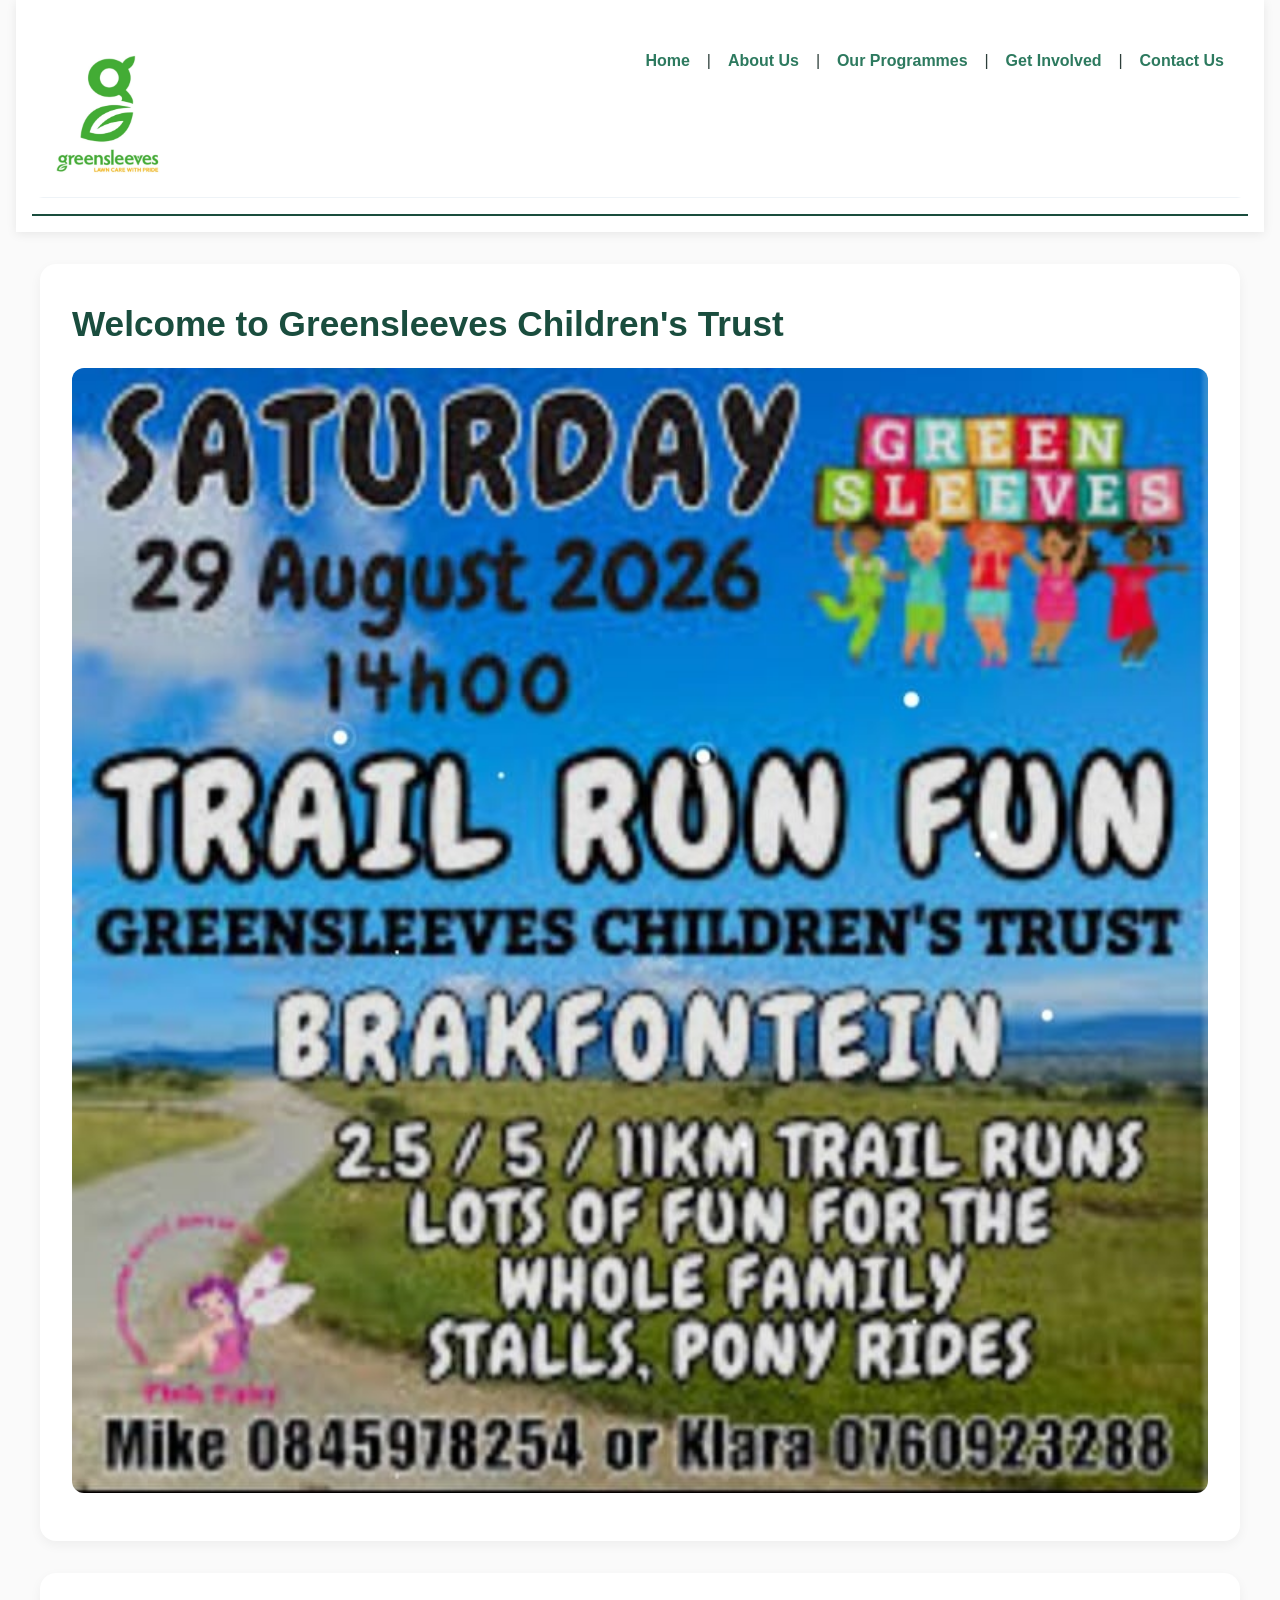
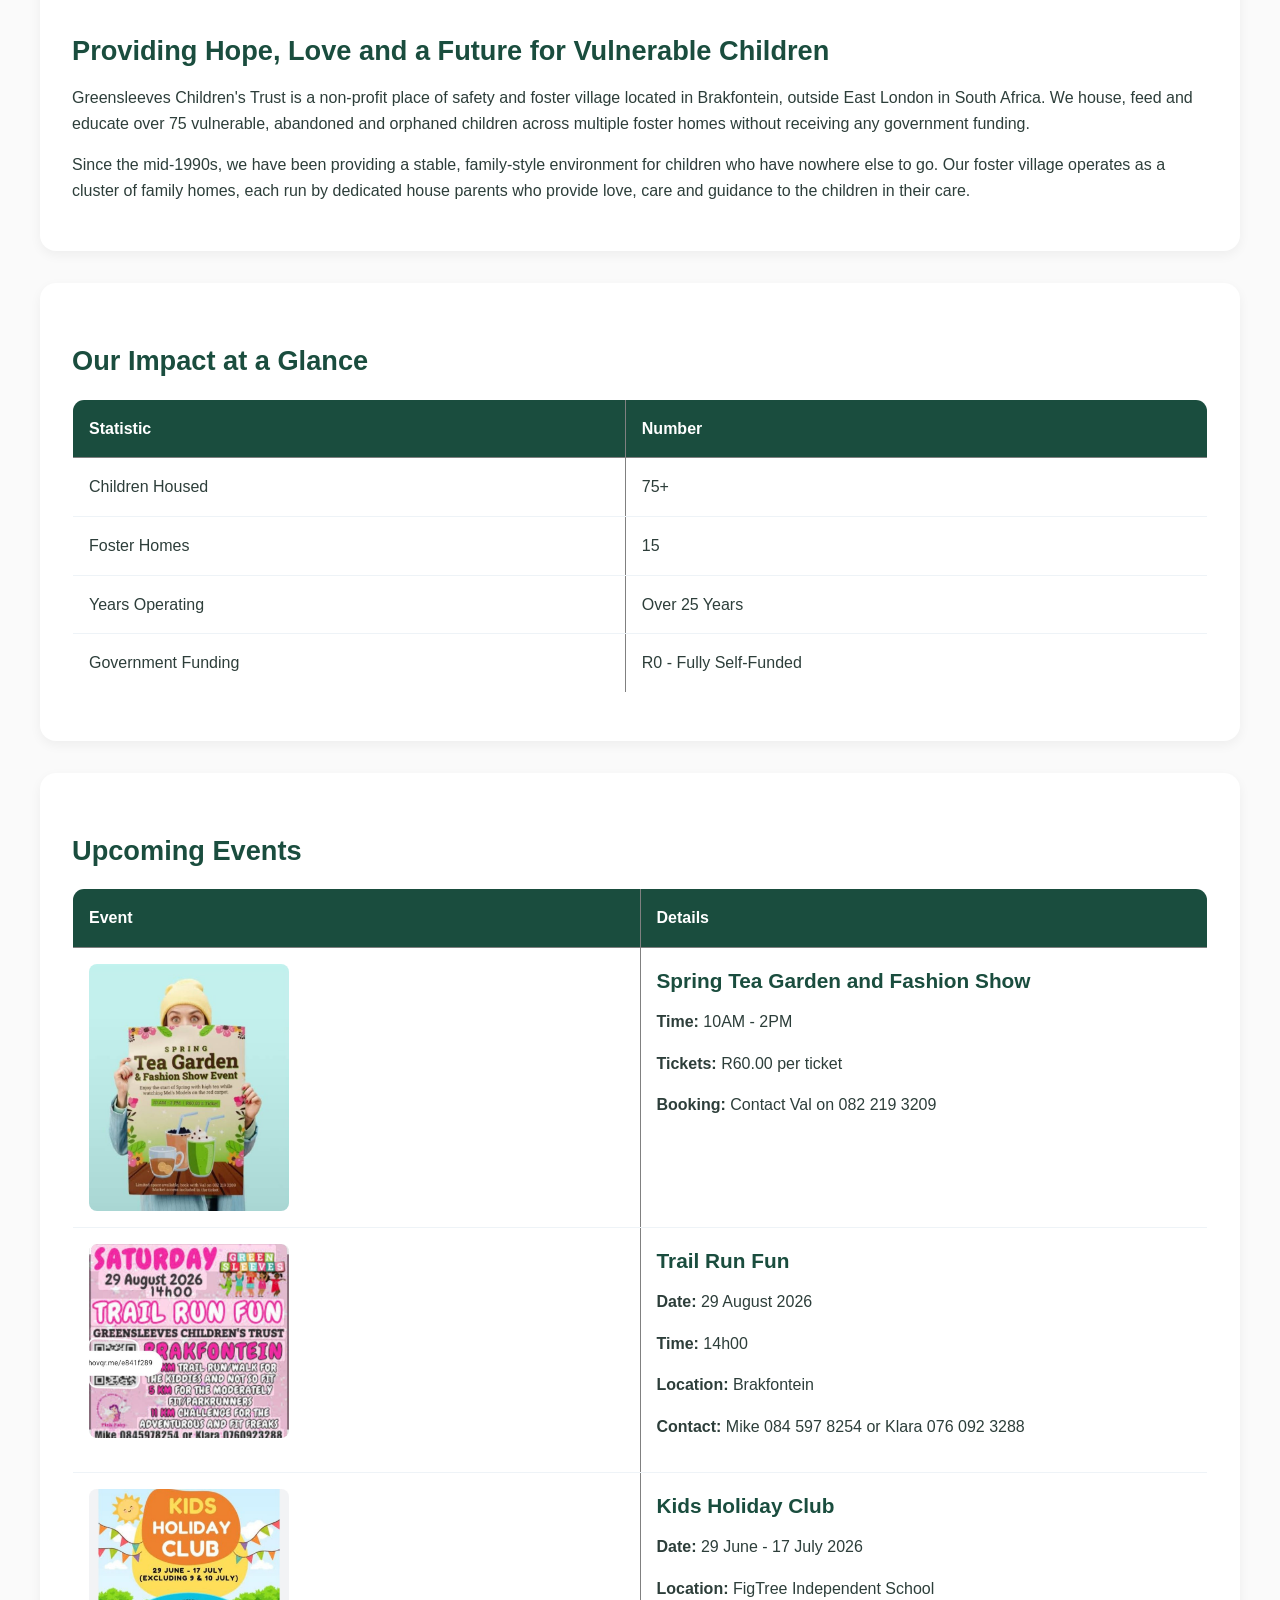
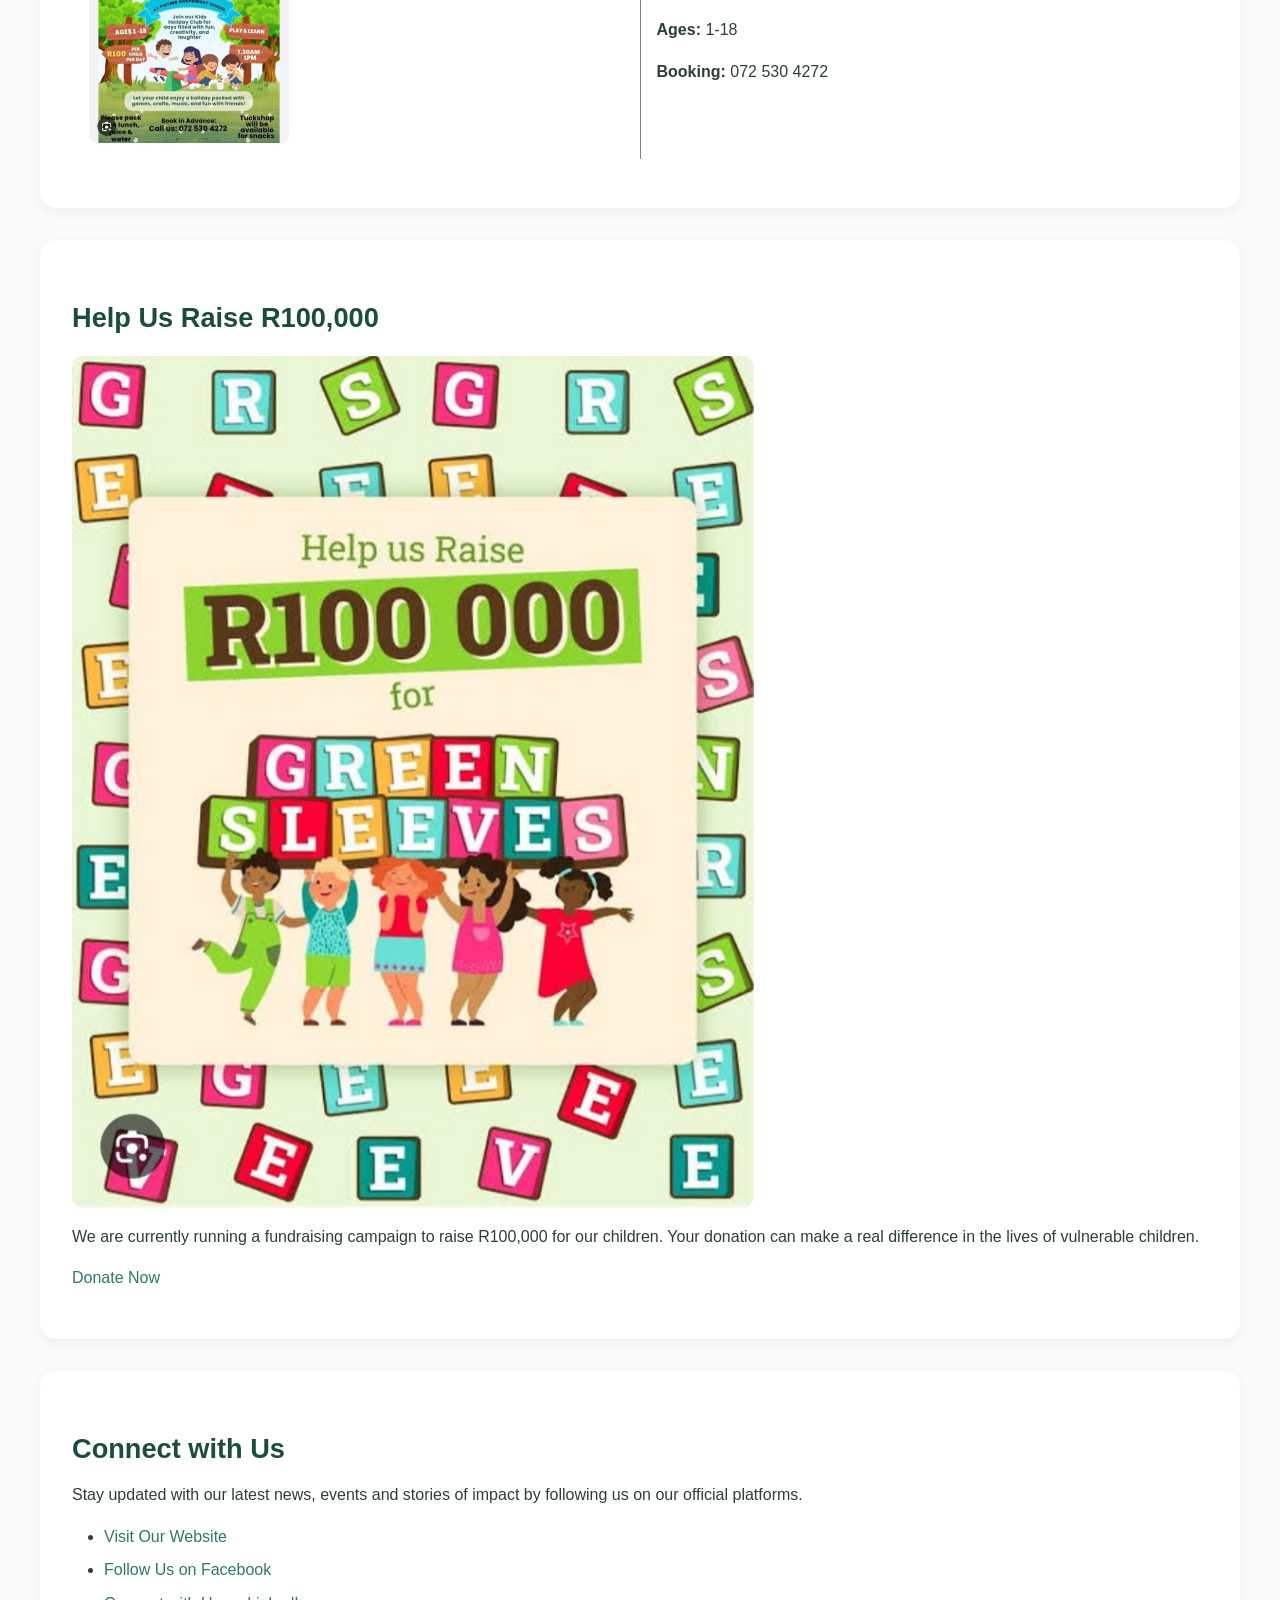
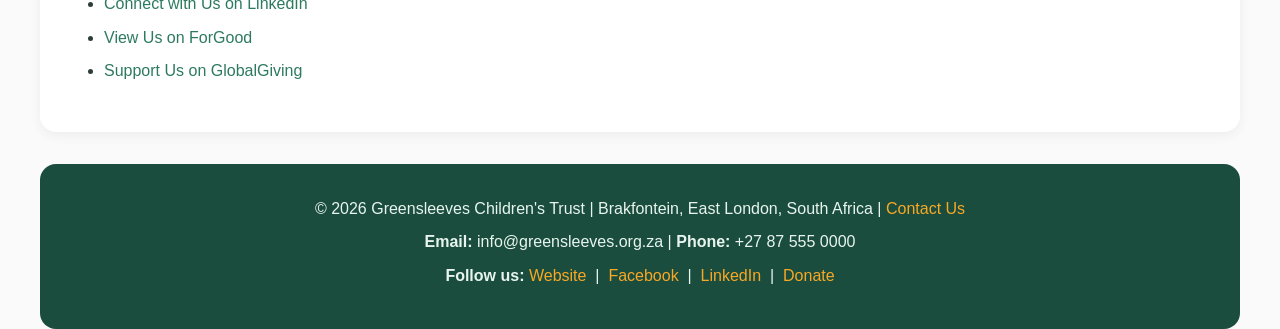
<file: index.html>
<!DOCTYPE html>
<html lang="en">
<head>
  <meta charset="UTF-8" />
  <meta name="viewport" content="width=device-width, initial-scale=1.0" />
  <title>Home - Greensleeves Children's Trust</title>
  <meta name="description" content="Greensleeves Children's Trust is a non-profit foster village in East London, providing hope and education to vulnerable children.">
  <meta name="keywords" content="Greensleeves, NPO, charity, foster home, East London, donate, volunteer">
  <link rel="stylesheet" href="css/style.css" />
</head>
<body>

  <header>
    <nav>
      <table width="100%" cellpadding="10">
        <tr>
          <td width="20%">
            <img src="images/greensleeves-logo.jpg" alt="Greensleeves Children's Trust logo" width="120" height="80" />
          </td>
          <td width="80%" align="right">
            <a href="index.html">Home</a> &nbsp;|&nbsp;
            <a href="about.html">About Us</a> &nbsp;|&nbsp;
            <a href="services.html">Our Programmes</a> &nbsp;|&nbsp;
            <a href="enquiry.html">Get Involved</a> &nbsp;|&nbsp;
            <a href="contact.html">Contact Us</a>
          </td>
        </tr>
      </table>
      <hr />
    </nav>
  </header>

  <main>
    <section>
      <h1>Welcome to Greensleeves Children's Trust</h1>
      <img src="images/trail-run-poster1.jpg" alt="Greensleeves Trail Run Event" width="100%" height="400" />
    </section>

    <section>
      <h2>Providing Hope, Love and a Future for Vulnerable Children</h2>
      <p>
        Greensleeves Children's Trust is a non-profit place of safety and foster village located in Brakfontein, outside East London in South Africa. We house, feed and educate over 75 vulnerable, abandoned and orphaned children across multiple foster homes without receiving any government funding.
      </p>
      <p>
        Since the mid-1990s, we have been providing a stable, family-style environment for children who have nowhere else to go. Our foster village operates as a cluster of family homes, each run by dedicated house parents who provide love, care and guidance to the children in their care.
      </p>
    </section>

    <section>
      <h2>Our Impact at a Glance</h2>
      <table border="1" cellpadding="10" width="80%">
        <tr>
          <th>Statistic</th>
          <th>Number</th>
        </tr>
        <tr>
          <td>Children Housed</td>
          <td>75+</td>
        </tr>
        <tr>
          <td>Foster Homes</td>
          <td>15</td>
        </tr>
        <tr>
          <td>Years Operating</td>
          <td>Over 25 Years</td>
        </tr>
        <tr>
          <td>Government Funding</td>
          <td>R0 - Fully Self-Funded</td>
        </tr>
      </table>
    </section>

    <section>
      <h2>Upcoming Events</h2>
      <table border="1" cellpadding="10" width="100%">
        <tr>
          <th width="50%">Event</th>
          <th width="50%">Details</th>
        </tr>
        <tr>
          <td><img src="images/spring-tea-garden.jpg" alt="Spring Tea Garden and Fashion Show" width="200" height="150" /></td>
          <td>
            <h3>Spring Tea Garden and Fashion Show</h3>
            <p><strong>Time:</strong> 10AM - 2PM</p>
            <p><strong>Tickets:</strong> R60.00 per ticket</p>
            <p><strong>Booking:</strong> Contact Val on 082 219 3209</p>
          </td>
        </tr>
        <tr>
          <td><img src="images/trail-run-poster2.jpg" alt="Greensleeves Trail Run Fun" width="200" height="150" /></td>
          <td>
            <h3>Trail Run Fun</h3>
            <p><strong>Date:</strong> 29 August 2026</p>
            <p><strong>Time:</strong> 14h00</p>
            <p><strong>Location:</strong> Brakfontein</p>
            <p><strong>Contact:</strong> Mike 084 597 8254 or Klara 076 092 3288</p>
          </td>
        </tr>
        <tr>
          <td><img src="images/kids-holiday-club.jpg" alt="Kids Holiday Club" width="200" height="150" /></td>
          <td>
            <h3>Kids Holiday Club</h3>
            <p><strong>Date:</strong> 29 June - 17 July 2026</p>
            <p><strong>Location:</strong> FigTree Independent School</p>
            <p><strong>Ages:</strong> 1-18</p>
            <p><strong>Booking:</strong> 072 530 4272</p>
          </td>
        </tr>
      </table>
    </section>

    <section>
      <h2>Help Us Raise R100,000</h2>
      <img src="images/fundraising-poster.jpg" alt="Help us raise R100,000 for Greensleeves" width="60%" height="300" />
      <p>
        We are currently running a fundraising campaign to raise R100,000 for our children. Your donation can make a real difference in the lives of vulnerable children.
      </p>
      <p>
        <a href="https://www.globalgiving.org/donate/57578/greensleeves-childrens-trust/" target="_blank">Donate Now</a>
      </p>
    </section>

    <section>
      <h2>Connect with Us</h2>
      <p>Stay updated with our latest news, events and stories of impact by following us on our official platforms.</p>
      <ul>
        <li><a href="http://www.greensleeveschildrenstrust.co.za" target="_blank">Visit Our Website</a></li>
        <li><a href="https://www.facebook.com/greensleevesct" target="_blank">Follow Us on Facebook</a></li>
        <li><a href="https://www.linkedin.com/company/greensleevesel" target="_blank">Connect with Us on LinkedIn</a></li>
        <li><a href="https://www.forgood.co.za" target="_blank">View Us on ForGood</a></li>
        <li><a href="https://www.globalgiving.org/donate/57578/greensleeves-childrens-trust/" target="_blank">Support Us on GlobalGiving</a></li>
      </ul>
    </section>
  </main>

  <footer>
    <hr />
    <p>&copy; 2026 Greensleeves Children's Trust | Brakfontein, East London, South Africa | <a href="contact.html">Contact Us</a></p>
    <p><strong>Email:</strong> info@greensleeves.org.za | <strong>Phone:</strong> +27 87 555 0000</p>
    <p>
      <strong>Follow us:</strong>
      <a href="http://www.greensleeveschildrenstrust.co.za" target="_blank">Website</a> &nbsp;|&nbsp;
      <a href="https://www.facebook.com/greensleevesct" target="_blank">Facebook</a> &nbsp;|&nbsp;
      <a href="https://www.linkedin.com/company/greensleevesel" target="_blank">LinkedIn</a> &nbsp;|&nbsp;
      <a href="https://www.globalgiving.org/donate/57578/greensleeves-childrens-trust/" target="_blank">Donate</a>
    </p>
  </footer>
</body>
</html>
</file>
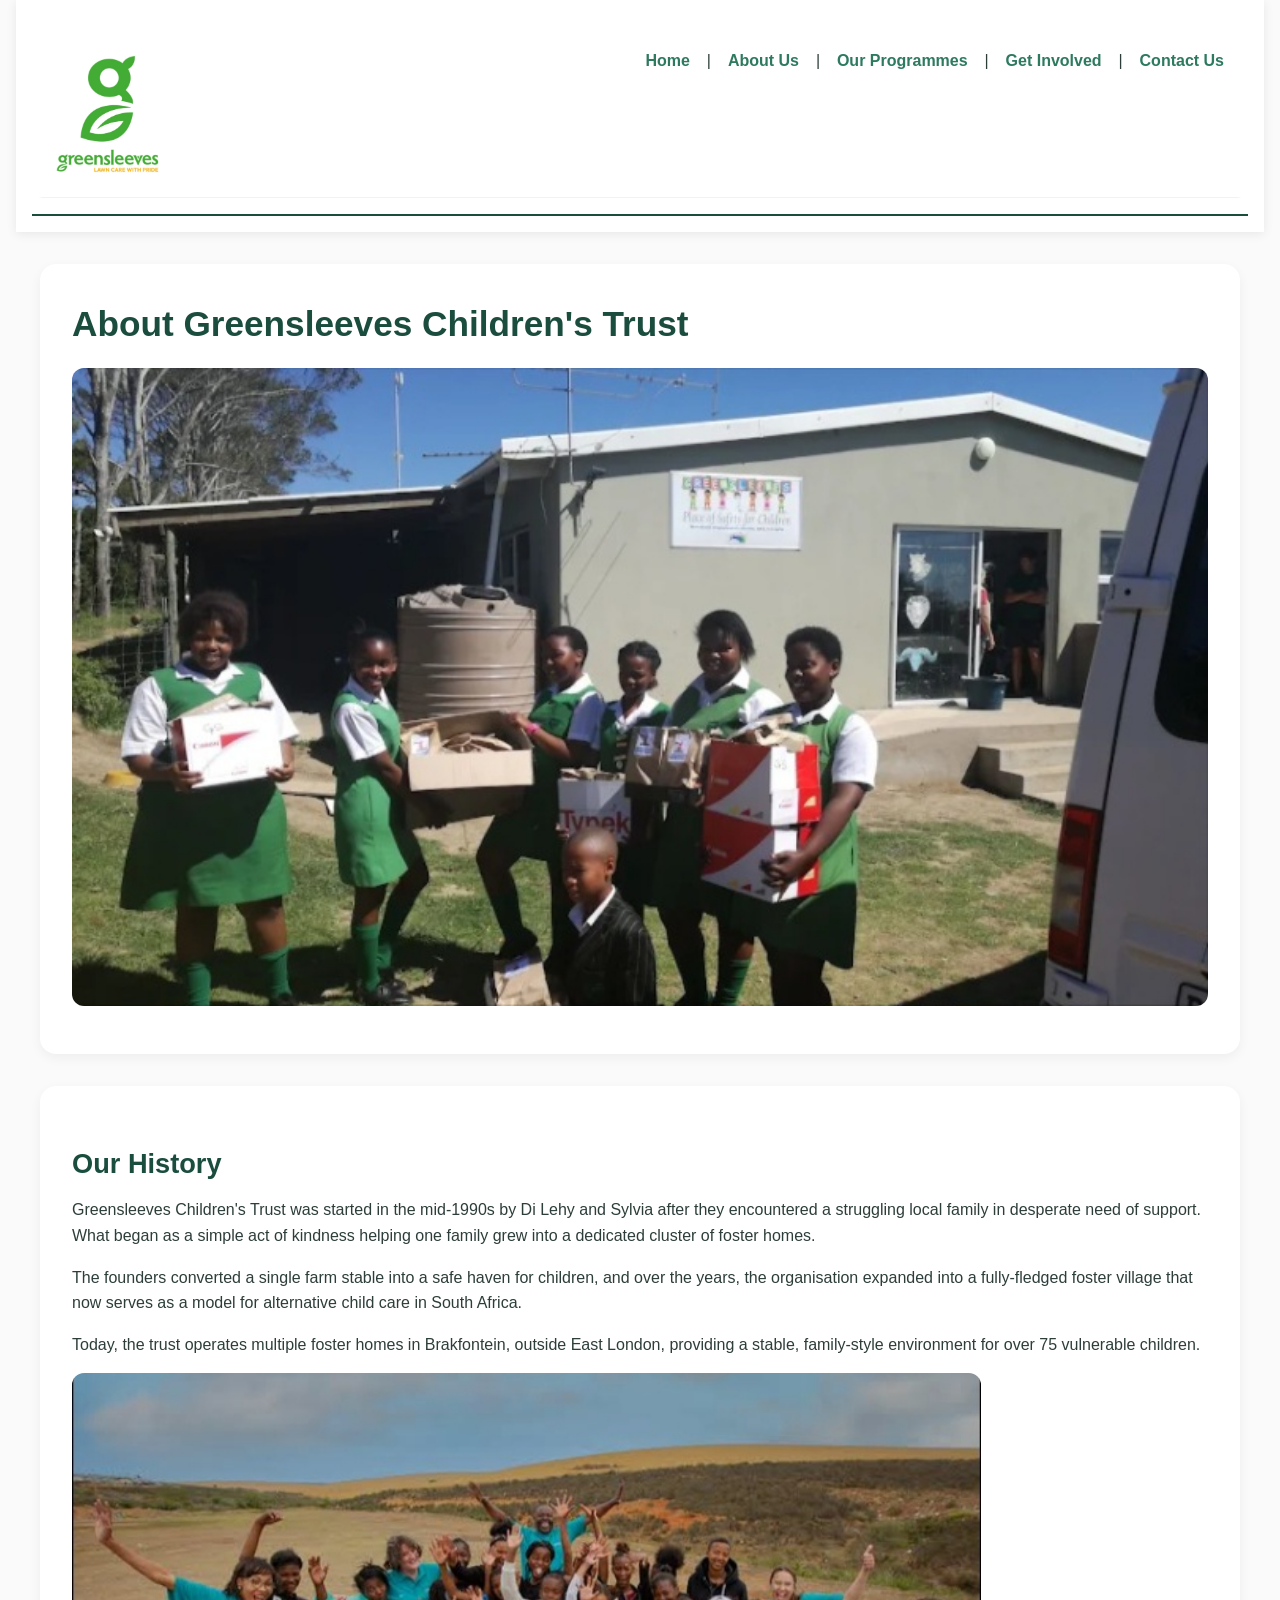
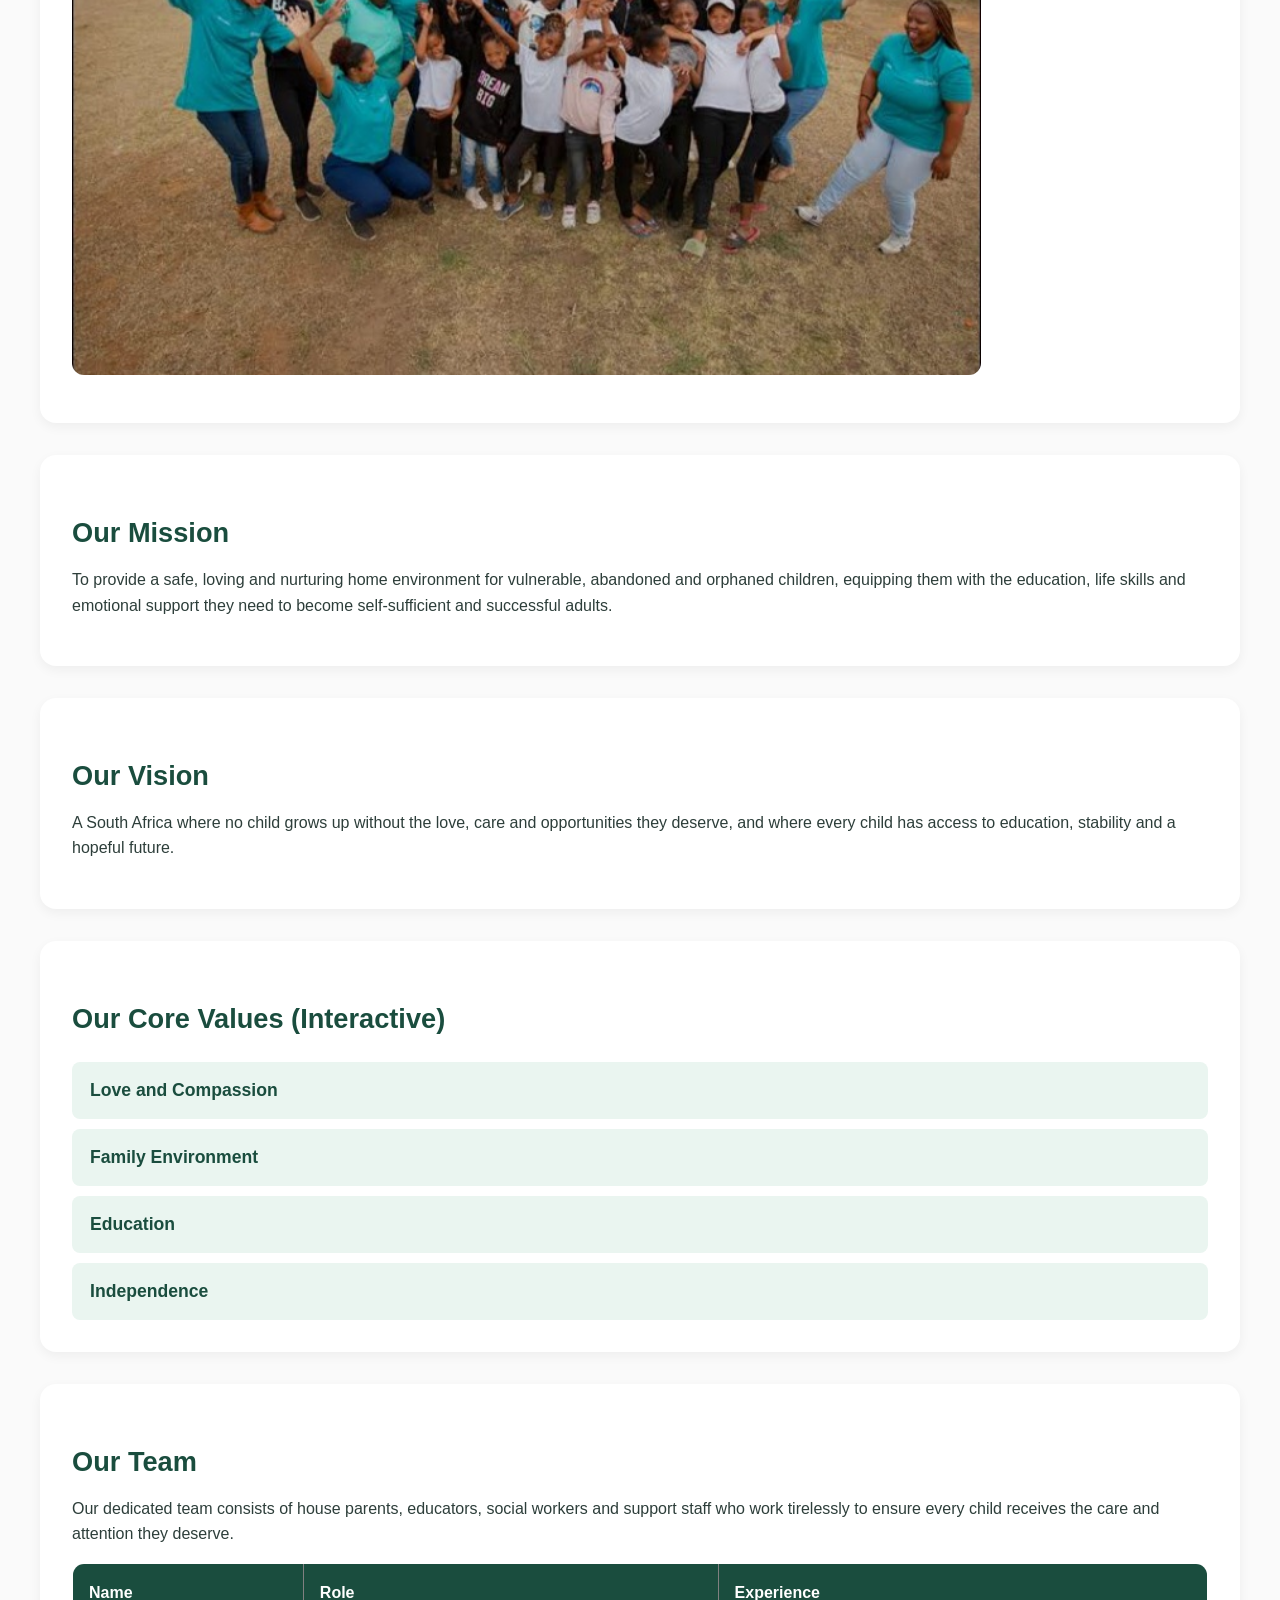
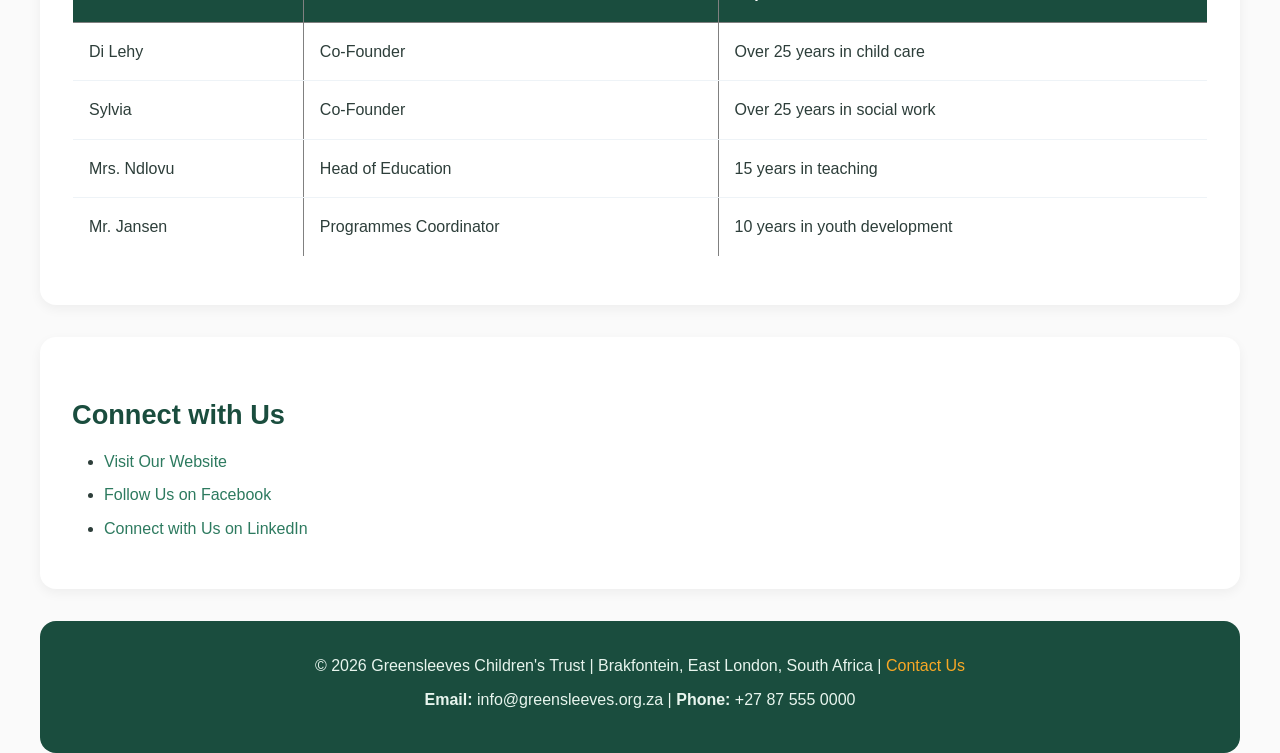
<file: about.html>
<!DOCTYPE html>
<html lang="en">
<head>
  <meta charset="UTF-8" />
  <meta name="viewport" content="width=device-width, initial-scale=1.0" />
  <title>About Us - Greensleeves Children's Trust</title>
  <meta name="description" content="Learn about the history, mission, and team of Greensleeves Children's Trust, a foster village operating since the 1990s.">
  <meta name="keywords" content="Greensleeves history, foster care, NPO mission, East London charity">
  <link rel="stylesheet" href="css/style.css" />
</head>
<body>

  <header>
    <nav>
      <table width="100%" cellpadding="10">
        <tr>
          <td width="20%">
            <img src="images/greensleeves-logo.jpg" alt="Greensleeves Children's Trust logo" width="120" height="80" />
          </td>
          <td width="80%" align="right">
            <a href="index.html">Home</a> &nbsp;|&nbsp;
            <a href="about.html">About Us</a> &nbsp;|&nbsp;
            <a href="services.html">Our Programmes</a> &nbsp;|&nbsp;
            <a href="enquiry.html">Get Involved</a> &nbsp;|&nbsp;
            <a href="contact.html">Contact Us</a>
          </td>
        </tr>
      </table>
      <hr />
    </nav>
  </header>

  <main>
    <section>
      <h1>About Greensleeves Children's Trust</h1>
      <img src="images/foster-home.jpg" alt="Greensleeves foster home" width="100%" height="400" />
    </section>

    <section>
      <h2>Our History</h2>
      <p>
        Greensleeves Children's Trust was started in the mid-1990s by Di Lehy and Sylvia after they encountered a struggling local family in desperate need of support. What began as a simple act of kindness helping one family grew into a dedicated cluster of foster homes.
      </p>
      <p>
        The founders converted a single farm stable into a safe haven for children, and over the years, the organisation expanded into a fully-fledged foster village that now serves as a model for alternative child care in South Africa.
      </p>
      <p>
        Today, the trust operates multiple foster homes in Brakfontein, outside East London, providing a stable, family-style environment for over 75 vulnerable children.
      </p>
      <img src="images/team-photo.jpg" alt="Greensleeves team and staff" width="80%" height="350" />
    </section>

    <section>
      <h2>Our Mission</h2>
      <p>
        To provide a safe, loving and nurturing home environment for vulnerable, abandoned and orphaned children, equipping them with the education, life skills and emotional support they need to become self-sufficient and successful adults.
      </p>
    </section>

    <section>
      <h2>Our Vision</h2>
      <p>
        A South Africa where no child grows up without the love, care and opportunities they deserve, and where every child has access to education, stability and a hopeful future.
      </p>
    </section>

    <section>
      <h2>Our Core Values (Interactive)</h2>
      <!-- Part 3 Interactive Accordion -->
      <div class="accordion-container">
        <button class="accordion">Love and Compassion</button>
        <div class="panel"><p>Every child deserves to feel loved and valued.</p></div>

        <button class="accordion">Family Environment</button>
        <div class="panel"><p>We provide a family-style setting rather than an institutional one.</p></div>

        <button class="accordion">Education</button>
        <div class="panel"><p>We believe education is the key to breaking the cycle of poverty.</p></div>

        <button class="accordion">Independence</button>
        <div class="panel"><p>We equip children with life skills to become self-sufficient adults.</p></div>
      </div>
    </section>

    <section>
      <h2>Our Team</h2>
      <p>Our dedicated team consists of house parents, educators, social workers and support staff who work tirelessly to ensure every child receives the care and attention they deserve.</p>
      <table border="1" cellpadding="10" width="80%">
        <tr>
          <th>Name</th>
          <th>Role</th>
          <th>Experience</th>
        </tr>
        <tr>
          <td>Di Lehy</td>
          <td>Co-Founder</td>
          <td>Over 25 years in child care</td>
        </tr>
        <tr>
          <td>Sylvia</td>
          <td>Co-Founder</td>
          <td>Over 25 years in social work</td>
        </tr>
        <tr>
          <td>Mrs. Ndlovu</td>
          <td>Head of Education</td>
          <td>15 years in teaching</td>
        </tr>
        <tr>
          <td>Mr. Jansen</td>
          <td>Programmes Coordinator</td>
          <td>10 years in youth development</td>
        </tr>
      </table>
    </section>

    <section>
      <h2>Connect with Us</h2>
      <ul>
        <li><a href="http://www.greensleeveschildrenstrust.co.za" target="_blank">Visit Our Website</a></li>
        <li><a href="https://www.facebook.com/greensleevesct" target="_blank">Follow Us on Facebook</a></li>
        <li><a href="https://www.linkedin.com/company/greensleevesel" target="_blank">Connect with Us on LinkedIn</a></li>
      </ul>
    </section>
  </main>

  <footer>
    <hr />
    <p>&copy; 2026 Greensleeves Children's Trust | Brakfontein, East London, South Africa | <a href="contact.html">Contact Us</a></p>
    <p><strong>Email:</strong> info@greensleeves.org.za | <strong>Phone:</strong> +27 87 555 0000</p>
  </footer>

  <!-- Part 3 Accordion JavaScript -->
  <script>
    var acc = document.getElementsByClassName("accordion");
    var i;
    for (i = 0; i < acc.length; i++) {
      acc[i].addEventListener("click", function() {
        this.classList.toggle("active");
        var panel = this.nextElementSibling;
        if (panel.style.display === "block") {
          panel.style.display = "none";
        } else {
          panel.style.display = "block";
        }
      });
    }
  </script>
</body>
</html>
</file>
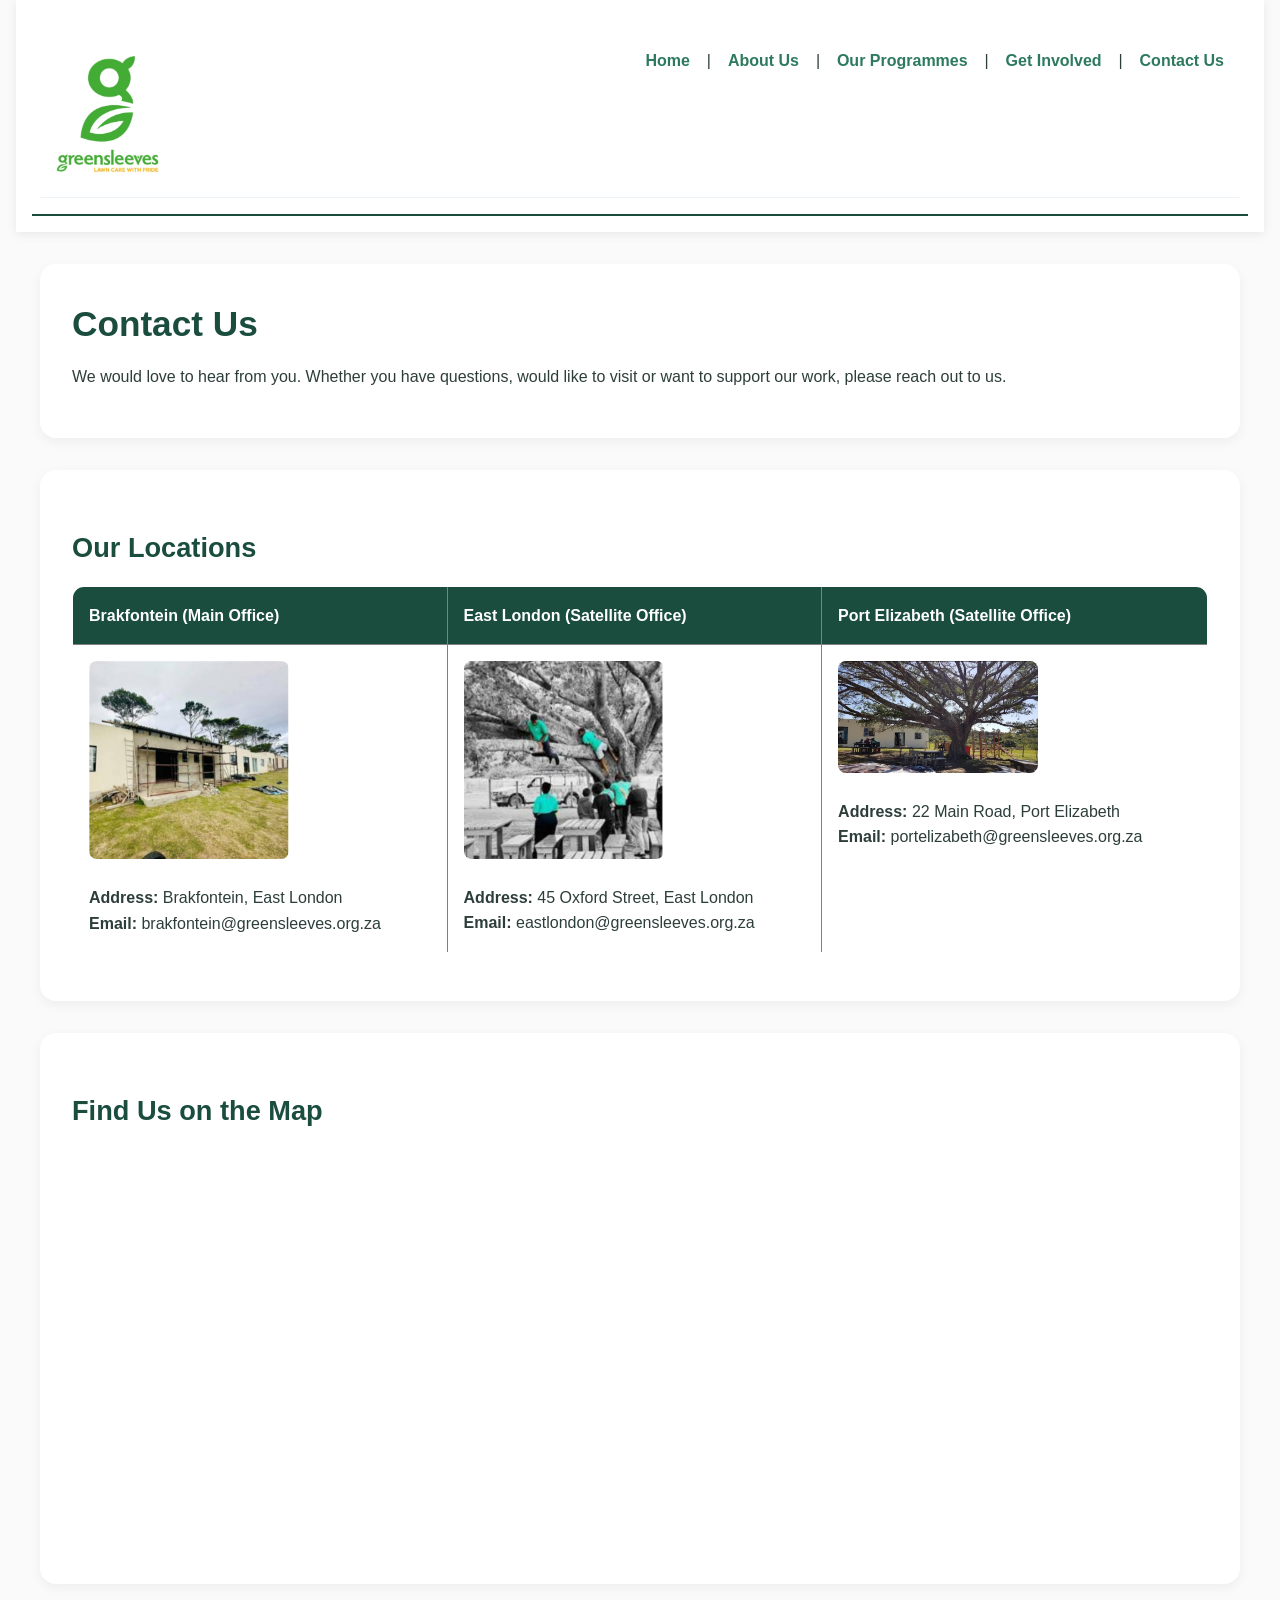
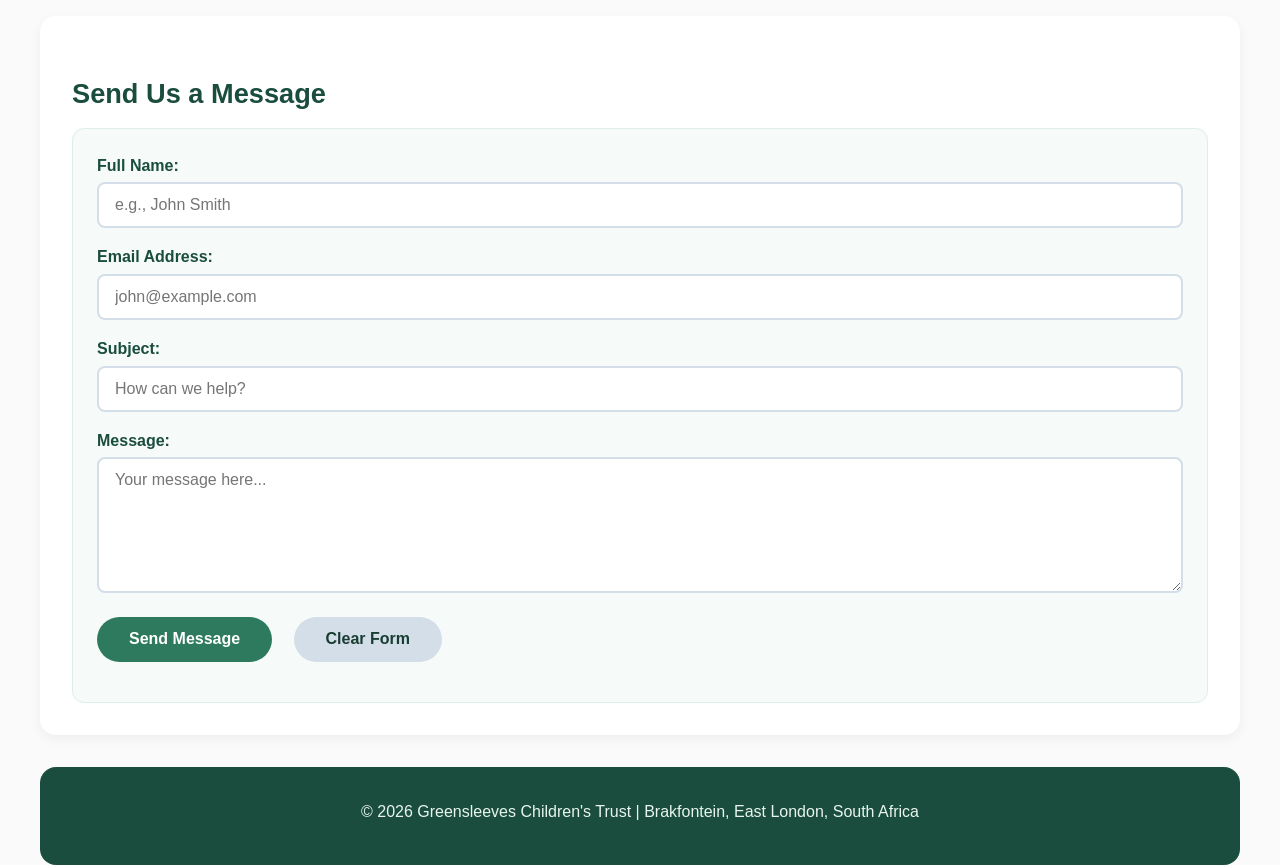
<file: contact.html>
<!DOCTYPE html>
<html lang="en">
<head>
  <meta charset="UTF-8" />
  <meta name="viewport" content="width=device-width, initial-scale=1.0" />
  <title>Contact Us - Greensleeves Children's Trust</title>
  <meta name="description" content="Contact Greensleeves Children's Trust in Brakfontein, East London. Find our locations, phone numbers, and send us a message.">
  <meta name="keywords" content="contact Greensleeves, East London charity, foster home address, NPO contact">
  <link rel="stylesheet" href="css/style.css" />
</head>
<body>

  <header>
    <nav>
      <table width="100%" cellpadding="10">
        <tr>
          <td width="20%">
            <img src="images/greensleeves-logo.jpg" alt="Greensleeves Children's Trust logo" width="120" height="80" />
          </td>
          <td width="80%" align="right">
            <a href="index.html">Home</a> &nbsp;|&nbsp;
            <a href="about.html">About Us</a> &nbsp;|&nbsp;
            <a href="services.html">Our Programmes</a> &nbsp;|&nbsp;
            <a href="enquiry.html">Get Involved</a> &nbsp;|&nbsp;
            <a href="contact.html">Contact Us</a>
          </td>
        </tr>
      </table>
      <hr />
    </nav>
  </header>

  <main>
    <section>
      <h1>Contact Us</h1>
      <p>We would love to hear from you. Whether you have questions, would like to visit or want to support our work, please reach out to us.</p>
    </section>

    <section>
      <h2>Our Locations</h2>
      <table border="1" cellpadding="15" width="100%">
        <tr>
          <th width="33%">Brakfontein (Main Office)</th>
          <th width="33%">East London (Satellite Office)</th>
          <th width="34%">Port Elizabeth (Satellite Office)</th>
        </tr>
        <tr>
          <td>
            <img src="images/location-cape-town.jpg" alt="Brakfontein location" width="200" height="150" /><br />
            <strong>Address:</strong> Brakfontein, East London<br />
            <strong>Email:</strong> brakfontein@greensleeves.org.za
          </td>
          <td>
            <img src="images/location-johannesburg.jpg" alt="East London location" width="200" height="150" /><br />
            <strong>Address:</strong> 45 Oxford Street, East London<br />
            <strong>Email:</strong> eastlondon@greensleeves.org.za
          </td>
          <td>
            <img src="images/location-durban.jpg" alt="Port Elizabeth location" width="200" height="150" /><br />
            <strong>Address:</strong> 22 Main Road, Port Elizabeth<br />
            <strong>Email:</strong> portelizabeth@greensleeves.org.za
          </td>
        </tr>
      </table>
    </section>

    <!-- Part 3 Interactive Map -->
    <section>
      <h2>Find Us on the Map</h2>
      <iframe src="https://www.google.com/maps/embed?pb=!1m18!1m12!1m3!1d13360.930990090637!2d27.8!3d-33.0!2m3!1f0!2f0!3f0!3m2!1i1024!2i768!4f13.1!3m3!1m2!1s0x1e66f0c000000001%3A0x1!2sBrakfontein%2C%20East%20London!5e0!3m2!1sen!2sza!4v1620000000000!5m2!1sen!2sza" width="100%" height="400" style="border:0; border-radius: 12px;" allowfullscreen="" loading="lazy"></iframe>
    </section>

    <section>
      <h2>Send Us a Message</h2>
      
      <!-- Added ID for JavaScript validation -->
      <form id="contactForm" action="#" method="POST">
        <p>
          <label for="name"><strong>Full Name:</strong></label><br />
          <input type="text" id="name" name="name" placeholder="e.g., John Smith" size="40" required />
        </p>
        <p>
          <label for="email_contact"><strong>Email Address:</strong></label><br />
          <input type="email" id="email_contact" name="email_contact" placeholder="john@example.com" size="40" required />
        </p>
        <p>
          <label for="subject"><strong>Subject:</strong></label><br />
          <input type="text" id="subject" name="subject" placeholder="How can we help?" size="40" />
        </p>
        <p>
          <label for="message_contact"><strong>Message:</strong></label><br />
          <textarea id="message_contact" name="message_contact" rows="6" cols="50" placeholder="Your message here..." required></textarea>
        </p>
        <p>
          <input type="submit" value="Send Message" />
          &nbsp;
          <input type="reset" value="Clear Form" />
        </p>
      </form>
    </section>
  </main>

  <footer>
    <hr />
    <p>&copy; 2026 Greensleeves Children's Trust | Brakfontein, East London, South Africa</p>
  </footer>

  <!-- Part 3 Email Compilation JavaScript -->
  <script>
    document.getElementById('contactForm').addEventListener('submit', function(event) {
      event.preventDefault();
      
      var name = document.getElementById('name').value;
      var email = document.getElementById('email_contact').value;
      var subject = document.getElementById('subject').value;
      var message = document.getElementById('message_contact').value;
      
      // Validate Email
      if (email.indexOf("@") === -1) {
        alert("Error: Please enter a valid email address containing an @ symbol.");
        return;
      }

      // Compile into an email link
      var mailtoLink = "mailto:info@greensleeves.org.za?subject=" + encodeURIComponent(subject) + "&body=" + encodeURIComponent("From: " + name + "\nEmail: " + email + "\n\n" + message);
      
      alert("Message validated! Opening your email app to send the message.");
      window.location.href = mailtoLink; 
    });
  </script>
</body>
</html>
</file>
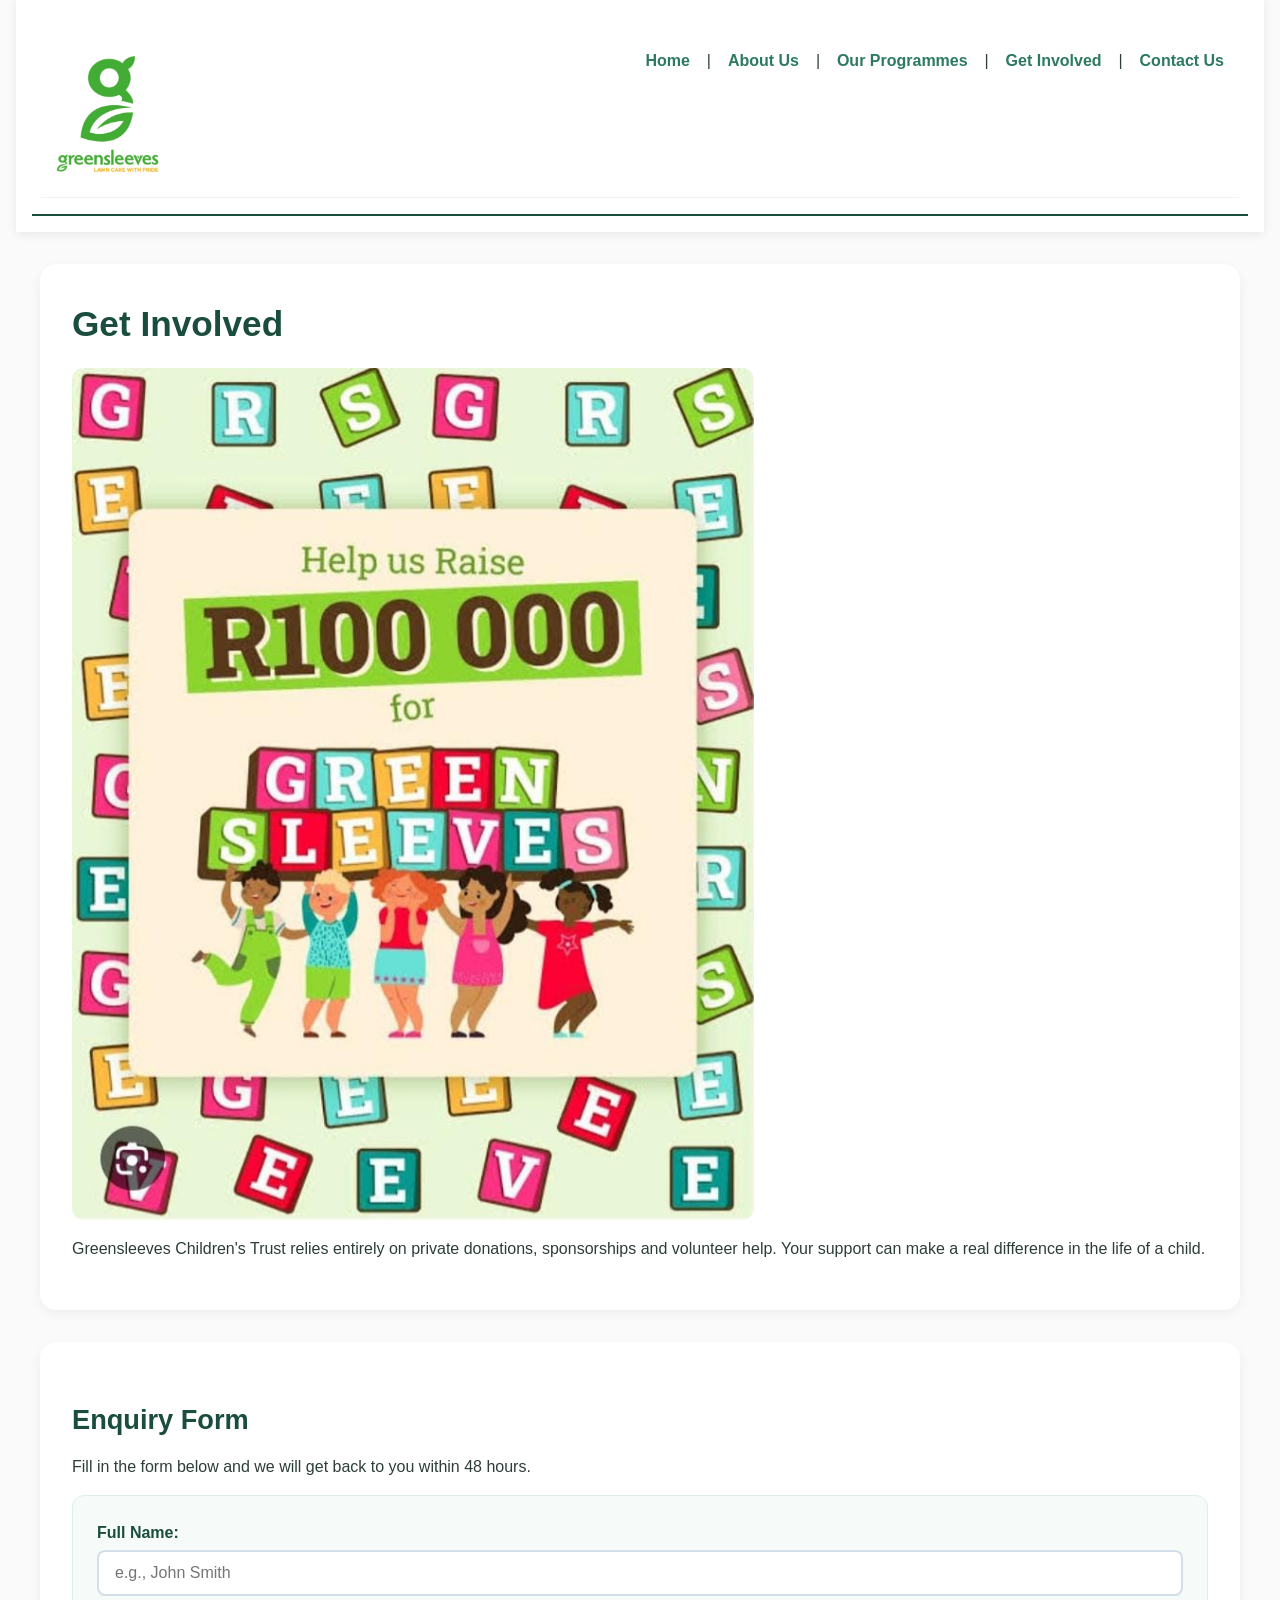
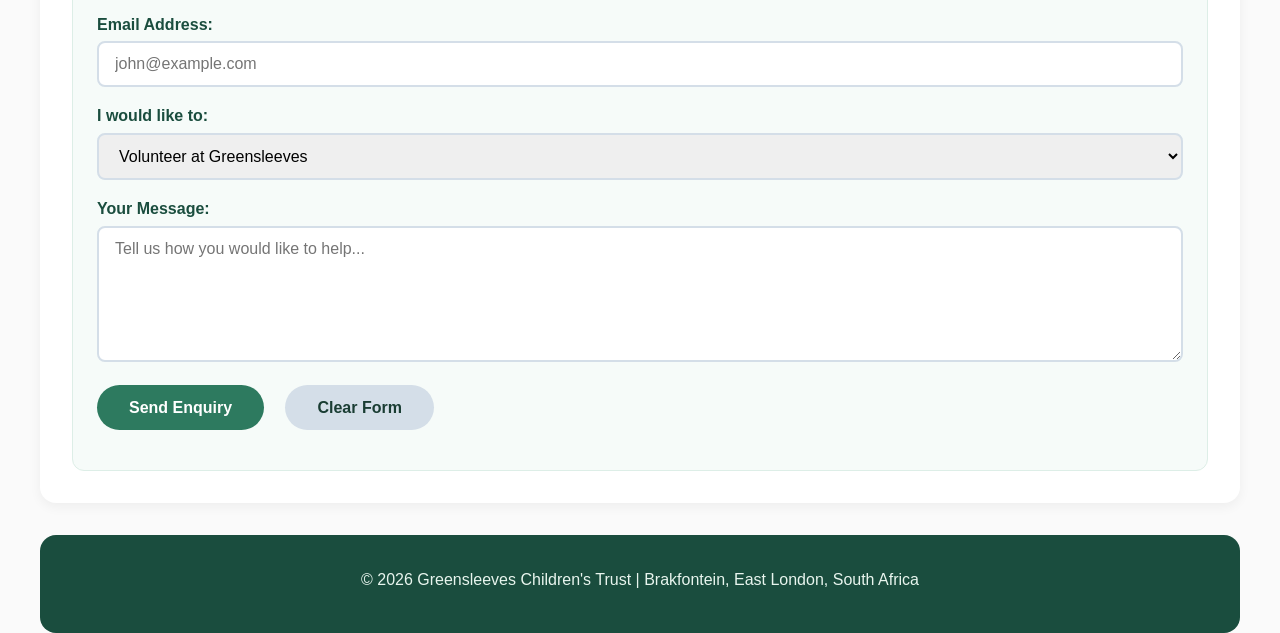
<file: enquiry.html>
<!DOCTYPE html>
<html lang="en">
<head>
  <meta charset="UTF-8" />
  <meta name="viewport" content="width=device-width, initial-scale=1.0" />
  <title>Get Involved - Greensleeves Children's Trust</title>
  <meta name="description" content="Sponsor a child or volunteer at Greensleeves Children's Trust. Find out how you can make a difference today.">
  <meta name="keywords" content="volunteer East London, sponsor a child, donate, charity work, Greensleeves">
  <link rel="stylesheet" href="css/style.css" />
</head>
<body>

  <header>
    <nav>
      <table width="100%" cellpadding="10">
        <tr>
          <td width="20%">
            <img src="images/greensleeves-logo.jpg" alt="Greensleeves Children's Trust logo" width="120" height="80" />
          </td>
          <td width="80%" align="right">
            <a href="index.html">Home</a> &nbsp;|&nbsp;
            <a href="about.html">About Us</a> &nbsp;|&nbsp;
            <a href="services.html">Our Programmes</a> &nbsp;|&nbsp;
            <a href="enquiry.html">Get Involved</a> &nbsp;|&nbsp;
            <a href="contact.html">Contact Us</a>
          </td>
        </tr>
      </table>
      <hr />
    </nav>
  </header>

  <main>
    <section>
      <h1>Get Involved</h1>
      <img src="images/fundraising-poster.jpg" alt="Help us raise R100,000" width="60%" height="300" />
      <p>Greensleeves Children's Trust relies entirely on private donations, sponsorships and volunteer help. Your support can make a real difference in the life of a child.</p>
    </section>

    <section>
      <h2>Enquiry Form</h2>
      <p>Fill in the form below and we will get back to you within 48 hours.</p>
      
      <!-- Added ID for JavaScript validation -->
      <form id="enquiryForm" action="#" method="POST">
        <p>
          <label for="fullname"><strong>Full Name:</strong></label><br />
          <input type="text" id="fullname" name="fullname" placeholder="e.g., John Smith" size="40" required />
        </p>
        <p>
          <label for="email"><strong>Email Address:</strong></label><br />
          <input type="email" id="email" name="email" placeholder="john@example.com" size="40" required />
        </p>
        <p>
          <label for="enquirytype"><strong>I would like to:</strong></label><br />
          <select id="enquirytype" name="enquirytype">
            <option value="volunteer">Volunteer at Greensleeves</option>
            <option value="sponsor">Sponsor a Child</option>
            <option value="donate">Make a Donation</option>
            <option value="general">General Enquiry</option>
          </select>
        </p>
        <p>
          <label for="message"><strong>Your Message:</strong></label><br />
          <textarea id="message" name="message" rows="6" cols="50" placeholder="Tell us how you would like to help..." required></textarea>
        </p>
        <p>
          <input type="submit" value="Send Enquiry" />
          &nbsp;
          <input type="reset" value="Clear Form" />
        </p>
      </form>
    </section>
  </main>

  <footer>
    <hr />
    <p>&copy; 2026 Greensleeves Children's Trust | Brakfontein, East London, South Africa</p>
  </footer>

  <!-- Part 3 Form Validation JavaScript -->
  <script>
    document.getElementById('enquiryForm').addEventListener('submit', function(event) {
      event.preventDefault(); // Prevents page reload
      
      var name = document.getElementById('fullname').value;
      var type = document.getElementById('enquirytype').value;
      
      // Validate Name length
      if (name.length < 3) {
        alert("Error: Please enter a valid full name (at least 3 characters).");
        return;
      }

      // Dynamic Response
      var response = "";
      if (type === "sponsor") {
        response = "Thank you " + name + "! Sponsoring a child costs R350 per month. Our team will email you shortly with the details.";
      } else if (type === "volunteer") {
        response = "Thank you " + name + "! We have volunteer spots open on weekends. We will contact you soon to arrange a visit.";
      } else {
        response = "Thank you " + name + "! Your enquiry has been successfully received.";
      }
      
      alert(response); // Show the message
      this.reset(); // Clear the form
    });
  </script>
</body>
</html>
</file>
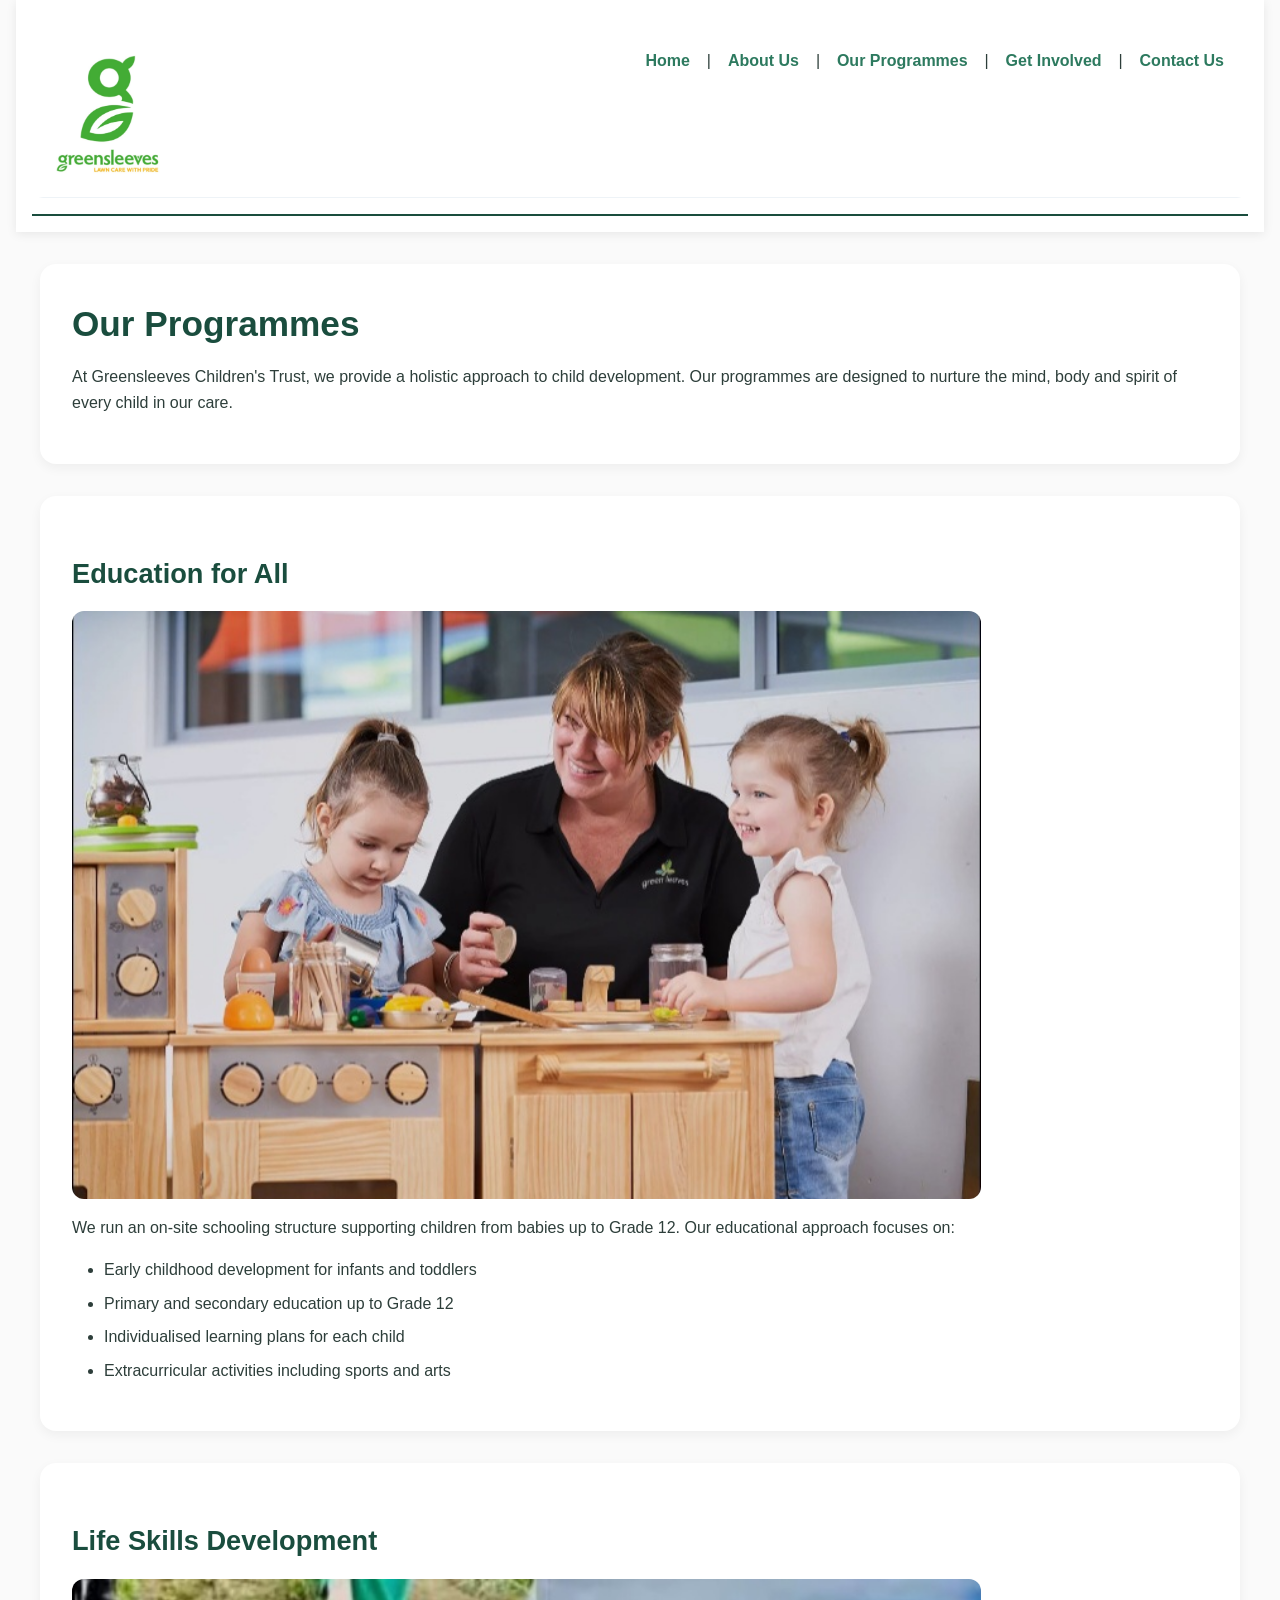
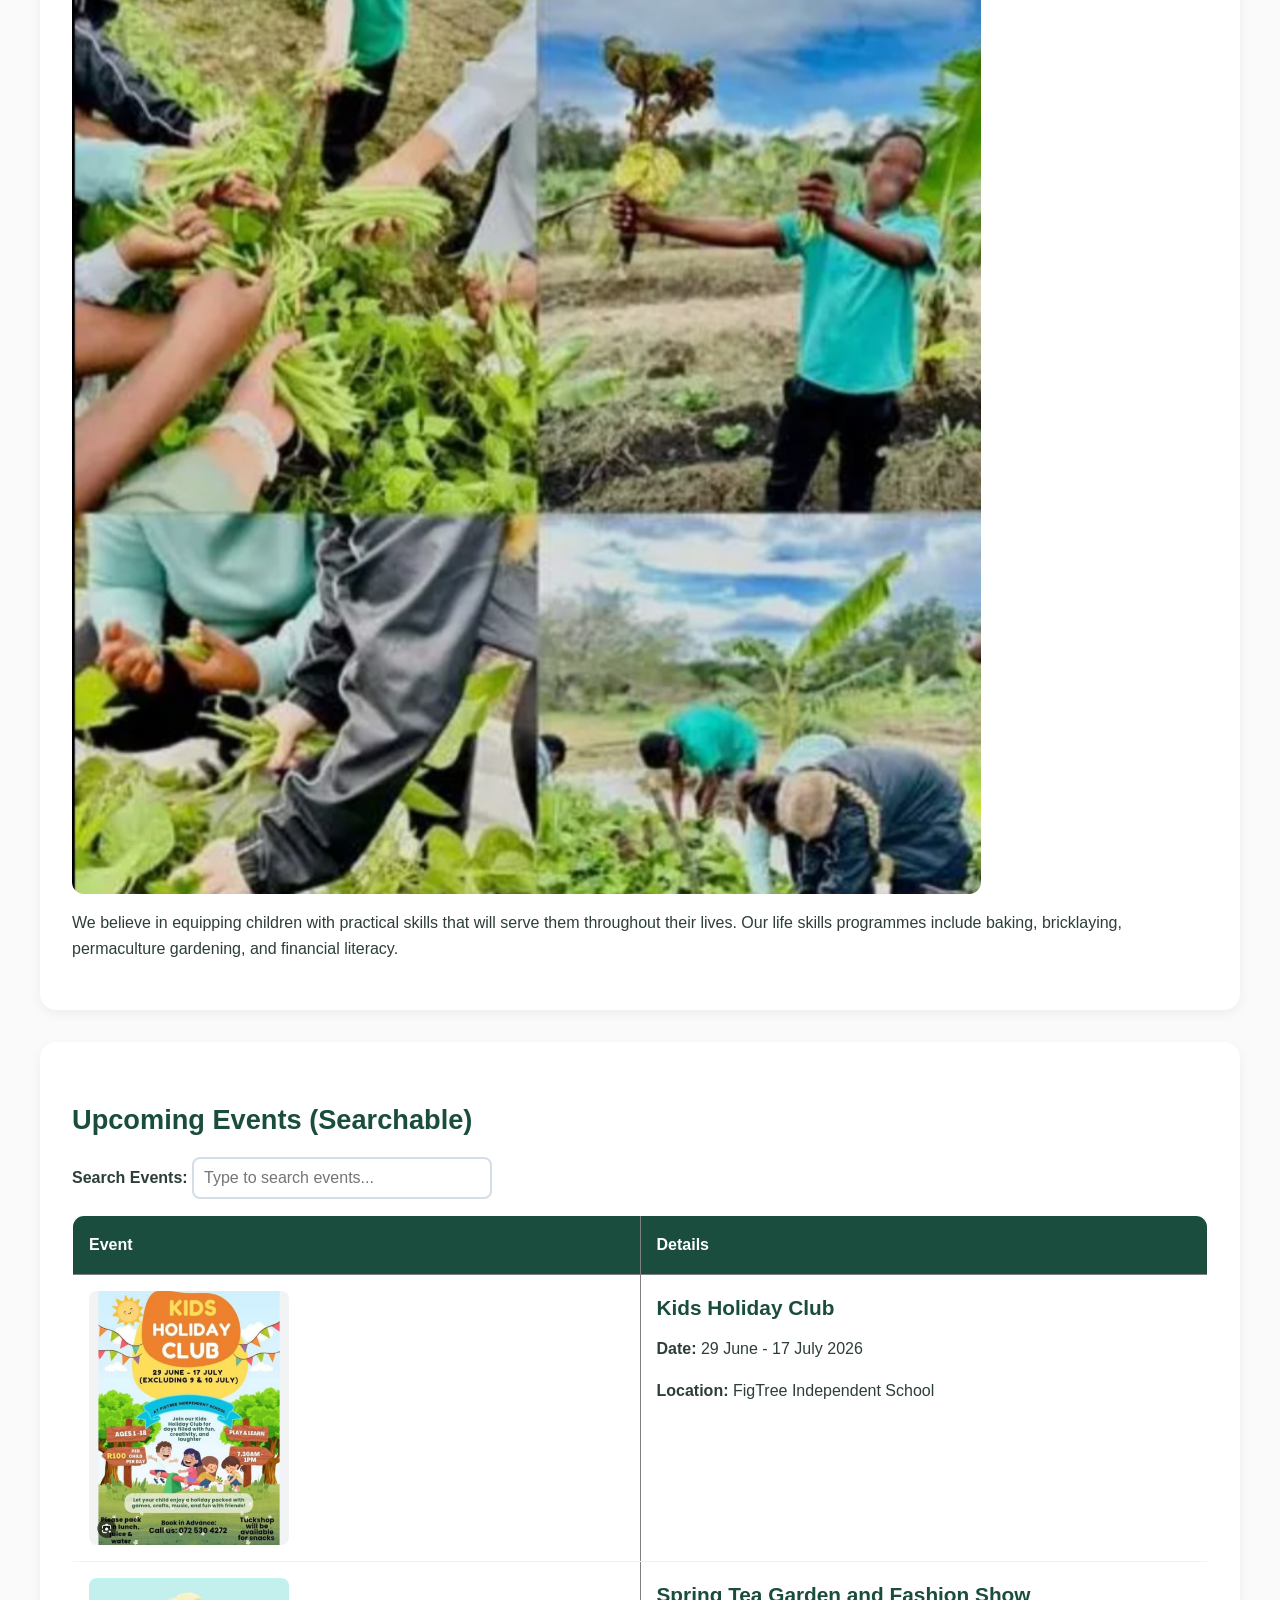
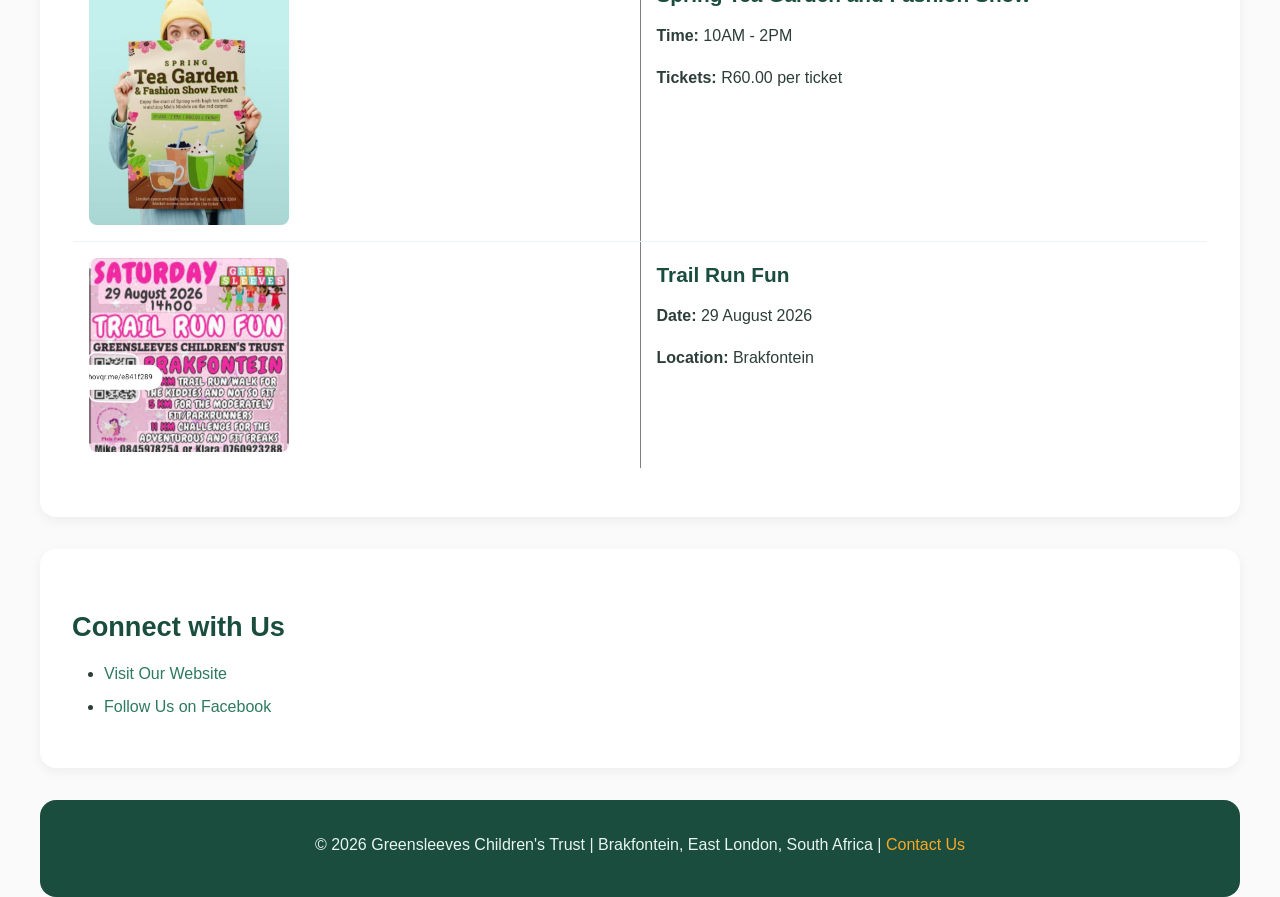
<file: service.html>
<!DOCTYPE html>
<html lang="en">
<head>
  <meta charset="UTF-8" />
  <meta name="viewport" content="width=device-width, initial-scale=1.0" />
  <title>Our Programmes - Greensleeves Children's Trust</title>
  <meta name="description" content="Explore the education, life skills, and sustainability programmes offered by Greensleeves Children's Trust.">
  <meta name="keywords" content="Greensleeves programmes, education, life skills, sustainability, youth development">
  <link rel="stylesheet" href="css/style.css" />
</head>
<body>

  <header>
    <nav>
      <table width="100%" cellpadding="10">
        <tr>
          <td width="20%">
            <img src="images/greensleeves-logo.jpg" alt="Greensleeves Children's Trust logo" width="120" height="80" />
          </td>
          <td width="80%" align="right">
            <a href="index.html">Home</a> &nbsp;|&nbsp;
            <a href="about.html">About Us</a> &nbsp;|&nbsp;
            <a href="services.html">Our Programmes</a> &nbsp;|&nbsp;
            <a href="enquiry.html">Get Involved</a> &nbsp;|&nbsp;
            <a href="contact.html">Contact Us</a>
          </td>
        </tr>
      </table>
      <hr />
    </nav>
  </header>

  <main>
    <section>
      <h1>Our Programmes</h1>
      <p>At Greensleeves Children's Trust, we provide a holistic approach to child development. Our programmes are designed to nurture the mind, body and spirit of every child in our care.</p>
    </section>

    <section>
      <h2>Education for All</h2>
      <img src="images/children-learning.jpg" alt="Children learning at Greensleeves" width="80%" height="350" />
      <p>We run an on-site schooling structure supporting children from babies up to Grade 12. Our educational approach focuses on:</p>
      <ul>
        <li>Early childhood development for infants and toddlers</li>
        <li>Primary and secondary education up to Grade 12</li>
        <li>Individualised learning plans for each child</li>
        <li>Extracurricular activities including sports and arts</li>
      </ul>
    </section>

    <section>
      <h2>Life Skills Development</h2>
      <img src="images/garden-activities.jpg" alt="Children learning permaculture gardening" width="80%" height="350" />
      <p>We believe in equipping children with practical skills that will serve them throughout their lives. Our life skills programmes include baking, bricklaying, permaculture gardening, and financial literacy.</p>
    </section>

    <section>
      <h2>Upcoming Events (Searchable)</h2>
      <!-- Part 3 Dynamic Search -->
      <p><strong>Search Events:</strong> <input type="text" id="eventSearch" placeholder="Type to search events..." style="padding: 10px; width: 100%; max-width: 300px; border-radius: 8px; border: 2px solid #d4dee8;"></p>
      
      <table border="1" cellpadding="10" width="100%">
        <tr>
          <th width="50%">Event</th>
          <th width="50%">Details</th>
        </tr>
        <tr>
          <td><img src="images/kids-holiday-club.jpg" alt="Kids Holiday Club" width="200" height="150" /></td>
          <td>
            <h3>Kids Holiday Club</h3>
            <p><strong>Date:</strong> 29 June - 17 July 2026</p>
            <p><strong>Location:</strong> FigTree Independent School</p>
          </td>
        </tr>
        <tr>
          <td><img src="images/spring-tea-garden.jpg" alt="Spring Tea Garden" width="200" height="150" /></td>
          <td>
            <h3>Spring Tea Garden and Fashion Show</h3>
            <p><strong>Time:</strong> 10AM - 2PM</p>
            <p><strong>Tickets:</strong> R60.00 per ticket</p>
          </td>
        </tr>
        <tr>
          <td><img src="images/trail-run-poster2.jpg" alt="Trail Run Fun" width="200" height="150" /></td>
          <td>
            <h3>Trail Run Fun</h3>
            <p><strong>Date:</strong> 29 August 2026</p>
            <p><strong>Location:</strong> Brakfontein</p>
          </td>
        </tr>
      </table>
    </section>

    <section>
      <h2>Connect with Us</h2>
      <ul>
        <li><a href="http://www.greensleeveschildrenstrust.co.za" target="_blank">Visit Our Website</a></li>
        <li><a href="https://www.facebook.com/greensleevesct" target="_blank">Follow Us on Facebook</a></li>
      </ul>
    </section>
  </main>

  <footer>
    <hr />
    <p>&copy; 2026 Greensleeves Children's Trust | Brakfontein, East London, South Africa | <a href="contact.html">Contact Us</a></p>
  </footer>

  <!-- Part 3 Dynamic Search JavaScript -->
  <script>
    document.getElementById('eventSearch').addEventListener('keyup', function() {
      var searchValue = this.value.toLowerCase();
      var table = document.querySelector('table'); // Gets the events table
      var rows = table.getElementsByTagName('tr');

      for (var i = 1; i < rows.length; i++) {
        var rowText = rows[i].innerText.toLowerCase();
        if (rowText.includes(searchValue)) {
          rows[i].style.display = ""; // Show
        } else {
          rows[i].style.display = "none"; // Hide
        }
      }
    });
  </script>
</body>
</html>
</file>
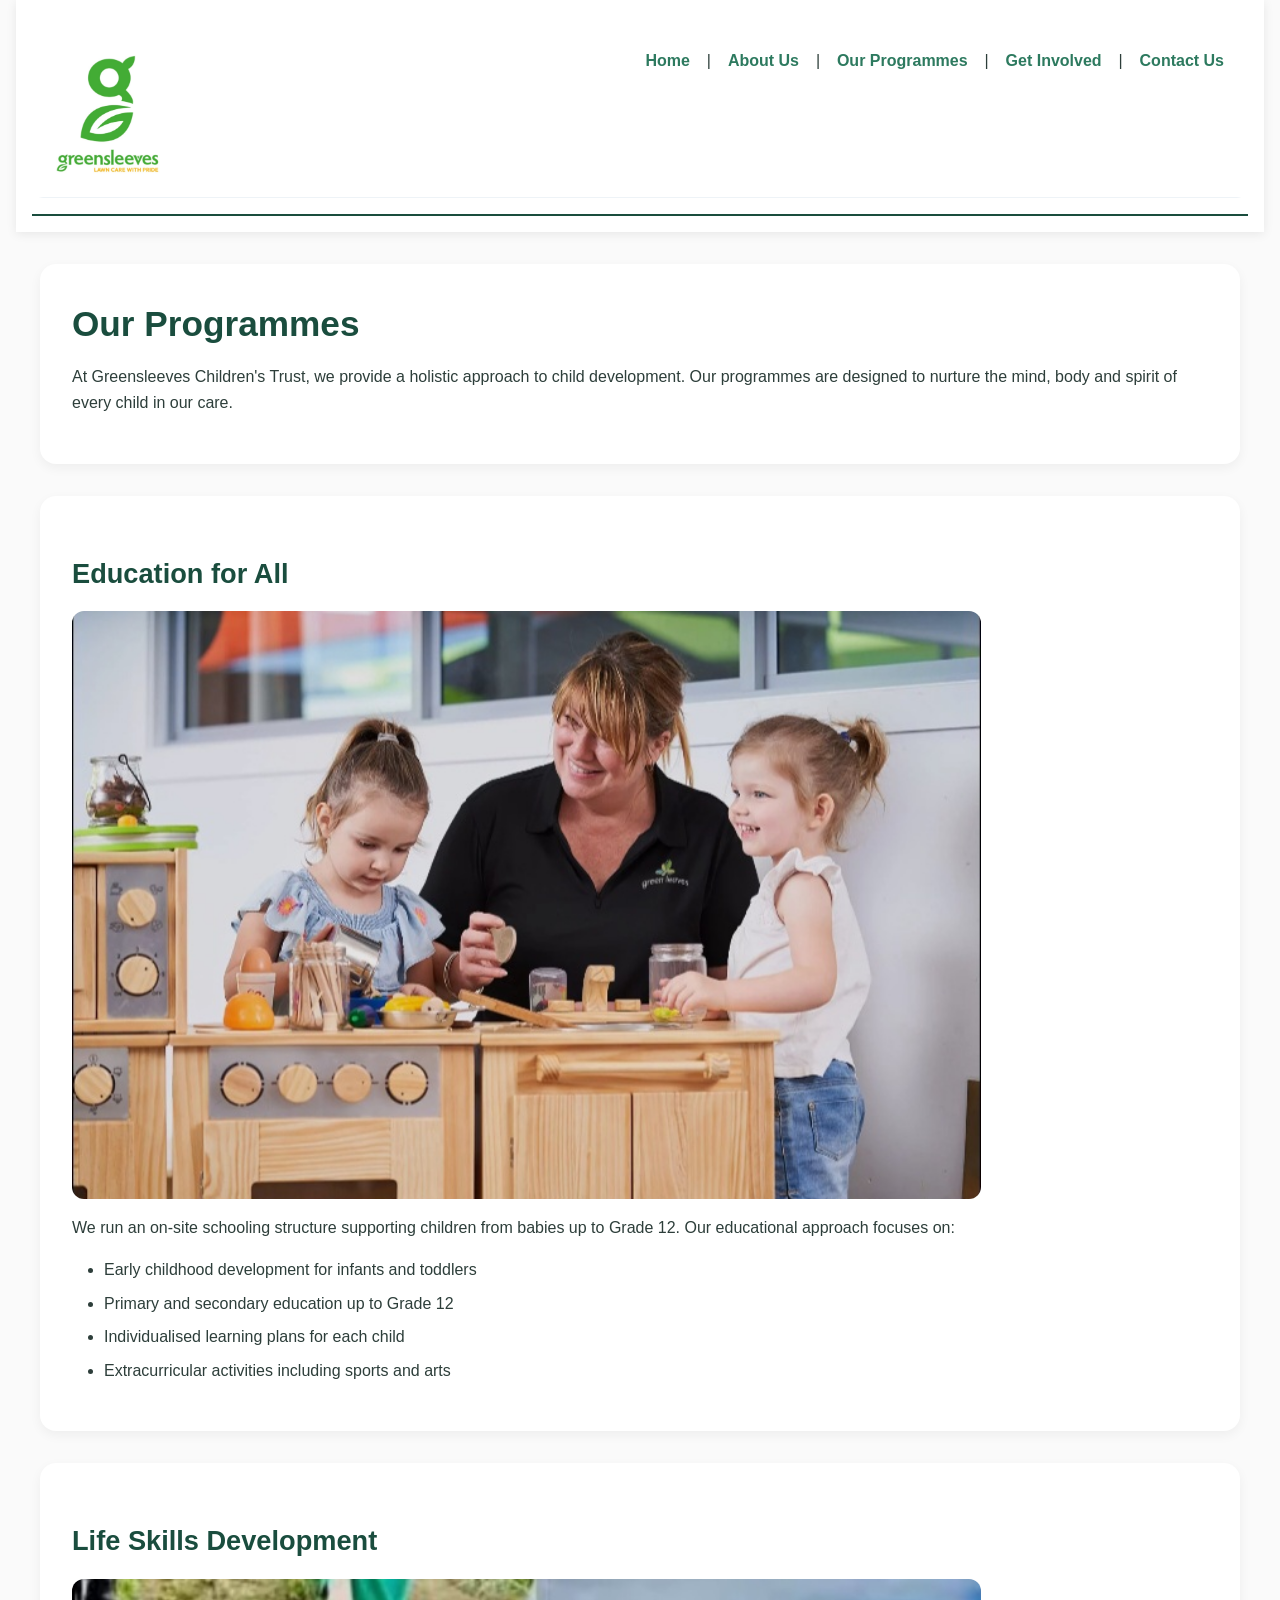
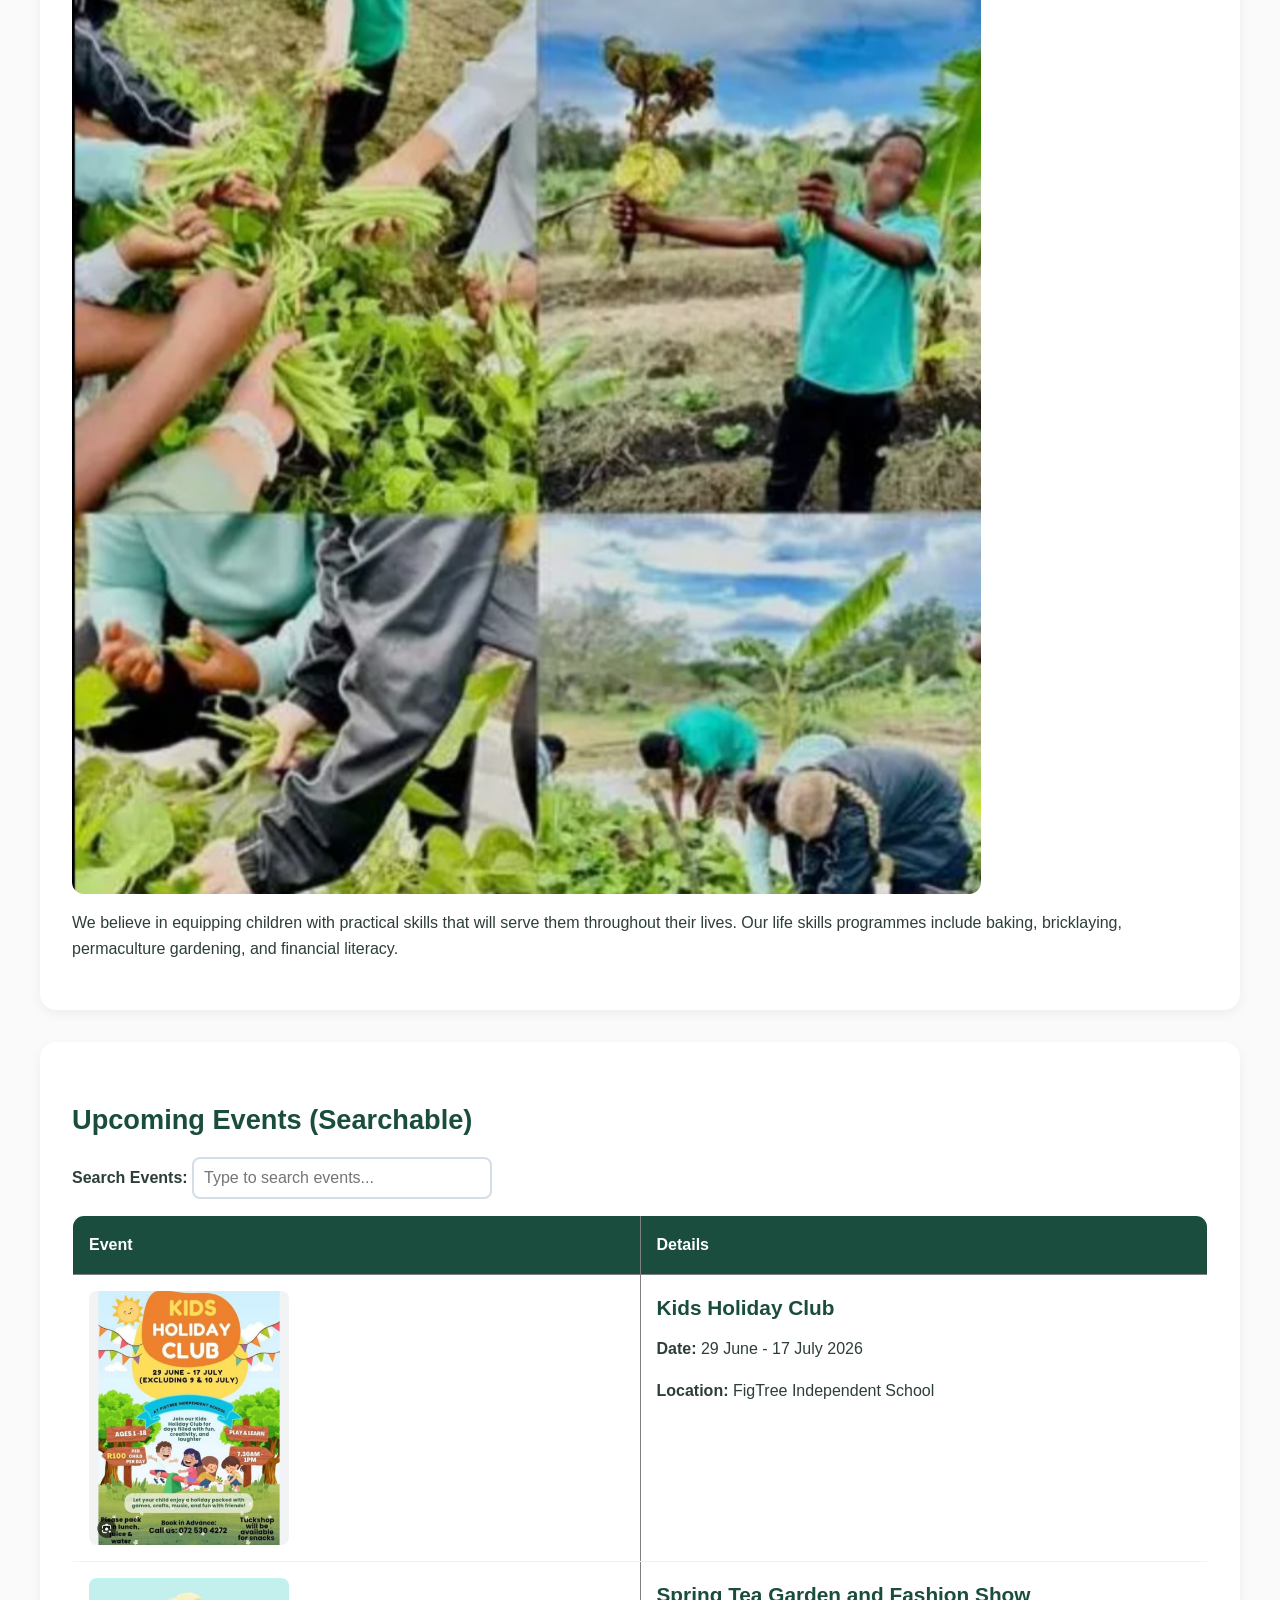
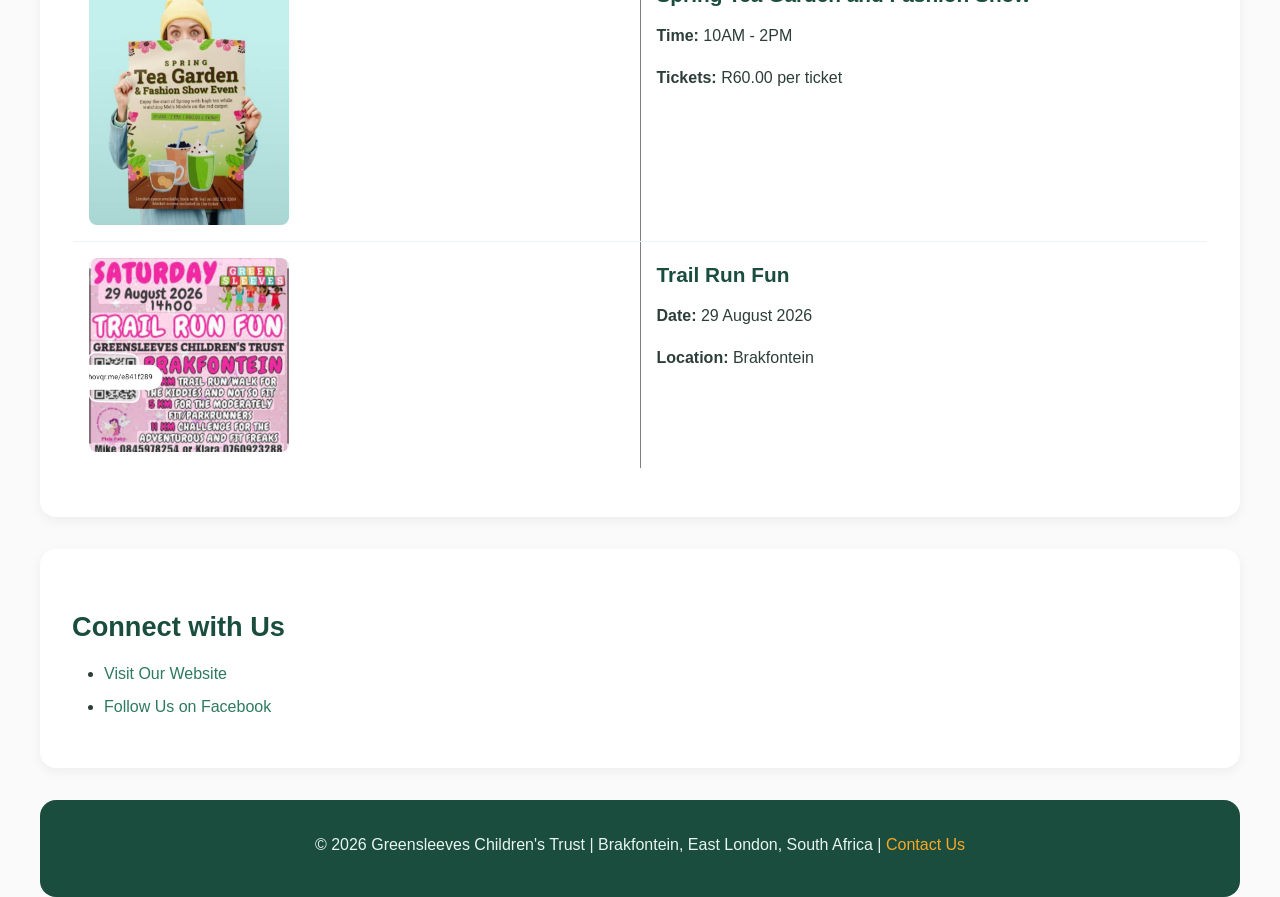
<file: services.html>
<!DOCTYPE html>
<html lang="en">
<head>
  <meta charset="UTF-8" />
  <meta name="viewport" content="width=device-width, initial-scale=1.0" />
  <title>Our Programmes - Greensleeves Children's Trust</title>
  <meta name="description" content="Explore the education, life skills, and sustainability programmes offered by Greensleeves Children's Trust.">
  <meta name="keywords" content="Greensleeves programmes, education, life skills, sustainability, youth development">
  <link rel="stylesheet" href="css/style.css" />
</head>
<body>

  <header>
    <nav>
      <table width="100%" cellpadding="10">
        <tr>
          <td width="20%">
            <img src="images/greensleeves-logo.jpg" alt="Greensleeves Children's Trust logo" width="120" height="80" />
          </td>
          <td width="80%" align="right">
            <a href="index.html">Home</a> &nbsp;|&nbsp;
            <a href="about.html">About Us</a> &nbsp;|&nbsp;
            <a href="services.html">Our Programmes</a> &nbsp;|&nbsp;
            <a href="enquiry.html">Get Involved</a> &nbsp;|&nbsp;
            <a href="contact.html">Contact Us</a>
          </td>
        </tr>
      </table>
      <hr />
    </nav>
  </header>

  <main>
    <section>
      <h1>Our Programmes</h1>
      <p>At Greensleeves Children's Trust, we provide a holistic approach to child development. Our programmes are designed to nurture the mind, body and spirit of every child in our care.</p>
    </section>

    <section>
      <h2>Education for All</h2>
      <img src="images/children-learning.jpg" alt="Children learning at Greensleeves" width="80%" height="350" />
      <p>We run an on-site schooling structure supporting children from babies up to Grade 12. Our educational approach focuses on:</p>
      <ul>
        <li>Early childhood development for infants and toddlers</li>
        <li>Primary and secondary education up to Grade 12</li>
        <li>Individualised learning plans for each child</li>
        <li>Extracurricular activities including sports and arts</li>
      </ul>
    </section>

    <section>
      <h2>Life Skills Development</h2>
      <img src="images/garden-activities.jpg" alt="Children learning permaculture gardening" width="80%" height="350" />
      <p>We believe in equipping children with practical skills that will serve them throughout their lives. Our life skills programmes include baking, bricklaying, permaculture gardening, and financial literacy.</p>
    </section>

    <section>
      <h2>Upcoming Events (Searchable)</h2>
      <!-- Part 3 Dynamic Search -->
      <p><strong>Search Events:</strong> <input type="text" id="eventSearch" placeholder="Type to search events..." style="padding: 10px; width: 100%; max-width: 300px; border-radius: 8px; border: 2px solid #d4dee8;"></p>
      
      <table border="1" cellpadding="10" width="100%">
        <tr>
          <th width="50%">Event</th>
          <th width="50%">Details</th>
        </tr>
        <tr>
          <td><img src="images/kids-holiday-club.jpg" alt="Kids Holiday Club" width="200" height="150" /></td>
          <td>
            <h3>Kids Holiday Club</h3>
            <p><strong>Date:</strong> 29 June - 17 July 2026</p>
            <p><strong>Location:</strong> FigTree Independent School</p>
          </td>
        </tr>
        <tr>
          <td><img src="images/spring-tea-garden.jpg" alt="Spring Tea Garden" width="200" height="150" /></td>
          <td>
            <h3>Spring Tea Garden and Fashion Show</h3>
            <p><strong>Time:</strong> 10AM - 2PM</p>
            <p><strong>Tickets:</strong> R60.00 per ticket</p>
          </td>
        </tr>
        <tr>
          <td><img src="images/trail-run-poster2.jpg" alt="Trail Run Fun" width="200" height="150" /></td>
          <td>
            <h3>Trail Run Fun</h3>
            <p><strong>Date:</strong> 29 August 2026</p>
            <p><strong>Location:</strong> Brakfontein</p>
          </td>
        </tr>
      </table>
    </section>

    <section>
      <h2>Connect with Us</h2>
      <ul>
        <li><a href="http://www.greensleeveschildrenstrust.co.za" target="_blank">Visit Our Website</a></li>
        <li><a href="https://www.facebook.com/greensleevesct" target="_blank">Follow Us on Facebook</a></li>
      </ul>
    </section>
  </main>

  <footer>
    <hr />
    <p>&copy; 2026 Greensleeves Children's Trust | Brakfontein, East London, South Africa | <a href="contact.html">Contact Us</a></p>
  </footer>

  <!-- Part 3 Dynamic Search JavaScript -->
  <script>
  document.getElementById('eventSearch').addEventListener('keyup', function() {
    var searchValue = this.value.toLowerCase();
    // This tells the script to look at the SECOND table (the events), not the first one (the menu)
    var table = document.getElementsByTagName('table')[1]; 
    var rows = table.getElementsByTagName('tr');

    for (var i = 1; i < rows.length; i++) {
      var rowText = rows[i].innerText.toLowerCase();
      if (rowText.includes(searchValue)) {
        rows[i].style.display = ""; // Show
      } else {
        rows[i].style.display = "none"; // Hide
      }
    }
  });
</script>
</body>
</html>
</file>
<file: css/style.css>
/* ============================================================ */
/* GREENSLEEVES CHILDREN'S TRUST - STYLESHEET                    */
/* ============================================================ */

/* CSS RESET */
* {
  margin: 0;
  padding: 0;
  box-sizing: border-box;
}

body {
  font-family: 'Segoe UI', Roboto, Arial, sans-serif;
  font-size: 1rem;
  line-height: 1.6;
  color: #2d3e3a;
  background-color: #fafafa;
  padding: 0 1rem;
}

/* TYPOGRAPHY */
h1, h2, h3 {
  font-family: 'Segoe UI', Arial, sans-serif;
  color: #1a4d3e;
  margin-bottom: 0.75rem;
}

h1 { font-size: 2.2rem; }
h2 { font-size: 1.7rem; margin-top: 1.5rem; }
h3 { font-size: 1.3rem; }

p { margin-bottom: 1rem; }

a {
  color: #2d7a5f;
  text-decoration: none;
  transition: color 0.3s ease;
}

a:hover {
  color: #1a4d3e;
  text-decoration: underline;
}

ul, ol {
  margin-bottom: 1rem;
  padding-left: 2rem;
}

li { margin-bottom: 0.5rem; }

/* NAVIGATION */
header {
  background-color: #ffffff;
  box-shadow: 0 2px 10px rgba(0, 0, 0, 0.08);
  padding: 1rem;
  margin-bottom: 2rem;
}

nav table { border-collapse: collapse; }

nav a {
  font-weight: 600;
  padding: 0.5rem;
}

nav a:hover {
  background-color: #eaf5f0;
  border-radius: 6px;
}

nav hr {
  border: none;
  border-top: 2px solid #1a4d3e;
  margin-top: 0.5rem;
}

/* IMAGES */
img {
  max-width: 100%;
  height: auto;
  border-radius: 12px;
  display: block;
  margin: 1rem 0;
}

/* SECTIONS */
section {
  background-color: #ffffff;
  padding: 2rem;
  margin-bottom: 2rem;
  border-radius: 16px;
  box-shadow: 0 4px 12px rgba(0, 0, 0, 0.05);
  max-width: 1200px;
  margin-left: auto;
  margin-right: auto;
}

/* TABLES */
table {
  border-collapse: collapse;
  width: 100% !important;
  margin: 1rem 0;
  background-color: #ffffff;
  border-radius: 12px;
  overflow: hidden;
}

table th {
  background-color: #1a4d3e;
  color: #ffffff;
  padding: 1rem;
  text-align: left;
  font-size: 1rem;
}

table td {
  padding: 1rem;
  border-bottom: 1px solid #eef3f7;
  vertical-align: top;
}

table tr:hover {
  background-color: #f6fbf9;
}

table img {
  margin: 0;
  border-radius: 8px;
}

/* FORMS */
form {
  background-color: #f6fbf9;
  padding: 1.5rem;
  border-radius: 12px;
  border: 1px solid #ddeee7;
}

label {
  font-weight: 600;
  color: #1a4d3e;
}

input[type="text"],
input[type="email"],
input[type="tel"],
select,
textarea {
  width: 100%;
  padding: 0.75rem 1rem;
  border: 2px solid #d4dee8;
  border-radius: 8px;
  font-size: 1rem;
  font-family: inherit;
  margin-top: 0.25rem;
}

input[type="text"]:focus,
input[type="email"]:focus,
input[type="tel"]:focus,
select:focus,
textarea:focus {
  outline: none;
  border-color: #2d7a5f;
}

input[type="submit"],
input[type="reset"] {
  background-color: #2d7a5f;
  color: #ffffff;
  border: none;
  padding: 0.85rem 2rem;
  border-radius: 40px;
  font-weight: 600;
  cursor: pointer;
  font-size: 1rem;
  margin-right: 0.5rem;
}

input[type="submit"]:hover {
  background-color: #1a4d3e;
}

input[type="reset"] {
  background-color: #d4dee8;
  color: #1a3d33;
}

input[type="reset"]:hover {
  background-color: #b8c8d0;
}

/* FOOTER */
footer {
  background-color: #1a4d3e;
  color: #e8f5ee;
  padding: 2rem 1rem;
  text-align: center;
  border-radius: 16px;
  margin-top: 2rem;
  max-width: 1200px;
  margin-left: auto;
  margin-right: auto;
}

footer a {
  color: #f9a825;
}

footer a:hover {
  color: #ffffff;
}

footer hr {
  display: none;
}

footer p {
  margin-bottom: 0.5rem;
}

/* RESPONSIVE DESIGN */

/* TABLET */
@media (max-width: 768px) {
  h1 { font-size: 1.8rem; }
  h2 { font-size: 1.5rem; }
  h3 { font-size: 1.15rem; }

  section {
    padding: 1.5rem 1rem;
    border-radius: 12px;
  }

  header { padding: 0.75rem; }

  nav table,
  nav table tr,
  nav table td {
    display: block;
    width: 100% !important;
    text-align: center !important;
  }

  nav a { display: inline-block; margin: 0.25rem; }

  table th,
  table td {
    padding: 0.75rem 0.5rem;
    font-size: 0.9rem;
  }

  form { padding: 1rem; }
}

/* MOBILE */
@media (max-width: 480px) {
  body { font-size: 0.95rem; padding: 0 0.5rem; }

  h1 { font-size: 1.5rem; }
  h2 { font-size: 1.3rem; }
  h3 { font-size: 1.05rem; }

  section {
    padding: 1rem 0.75rem;
    margin-bottom: 1rem;
  }

  header { padding: 0.5rem; }

  nav a {
    display: block;
    padding: 0.5rem;
    font-size: 0.9rem;
  }

  table,
  table thead,
  table tbody,
  table tr,
  table th,
  table td {
    display: block;
    width: 100% !important;
  }

  table th {
    background-color: #1a4d3e;
  }

  table td {
    border-bottom: 1px solid #eef3f7;
  }

  input[type="submit"],
  input[type="reset"] {
    width: 100%;
    margin-bottom: 0.5rem;
  }

  footer { padding: 1.5rem 0.75rem; }
}
.accordion {
  background-color: #eaf5f0;
  color: #1a4d3e;
  cursor: pointer;
  padding: 18px;
  width: 100%;
  border: none;
  text-align: left;
  outline: none;
  font-size: 1.1rem;
  font-weight: bold;
  margin-top: 10px;
  border-radius: 8px;
  transition: 0.4s;
}
.accordion:hover, .accordion.active { 
  background-color: #d4ede2; 
}
.panel {
  padding: 0 18px;
  display: none;
  background-color: white;
  overflow: hidden;
  border: 1px solid #eaf5f0;
  border-radius: 0 0 8px 8px;
  margin-bottom: 10px;
}
</file>
